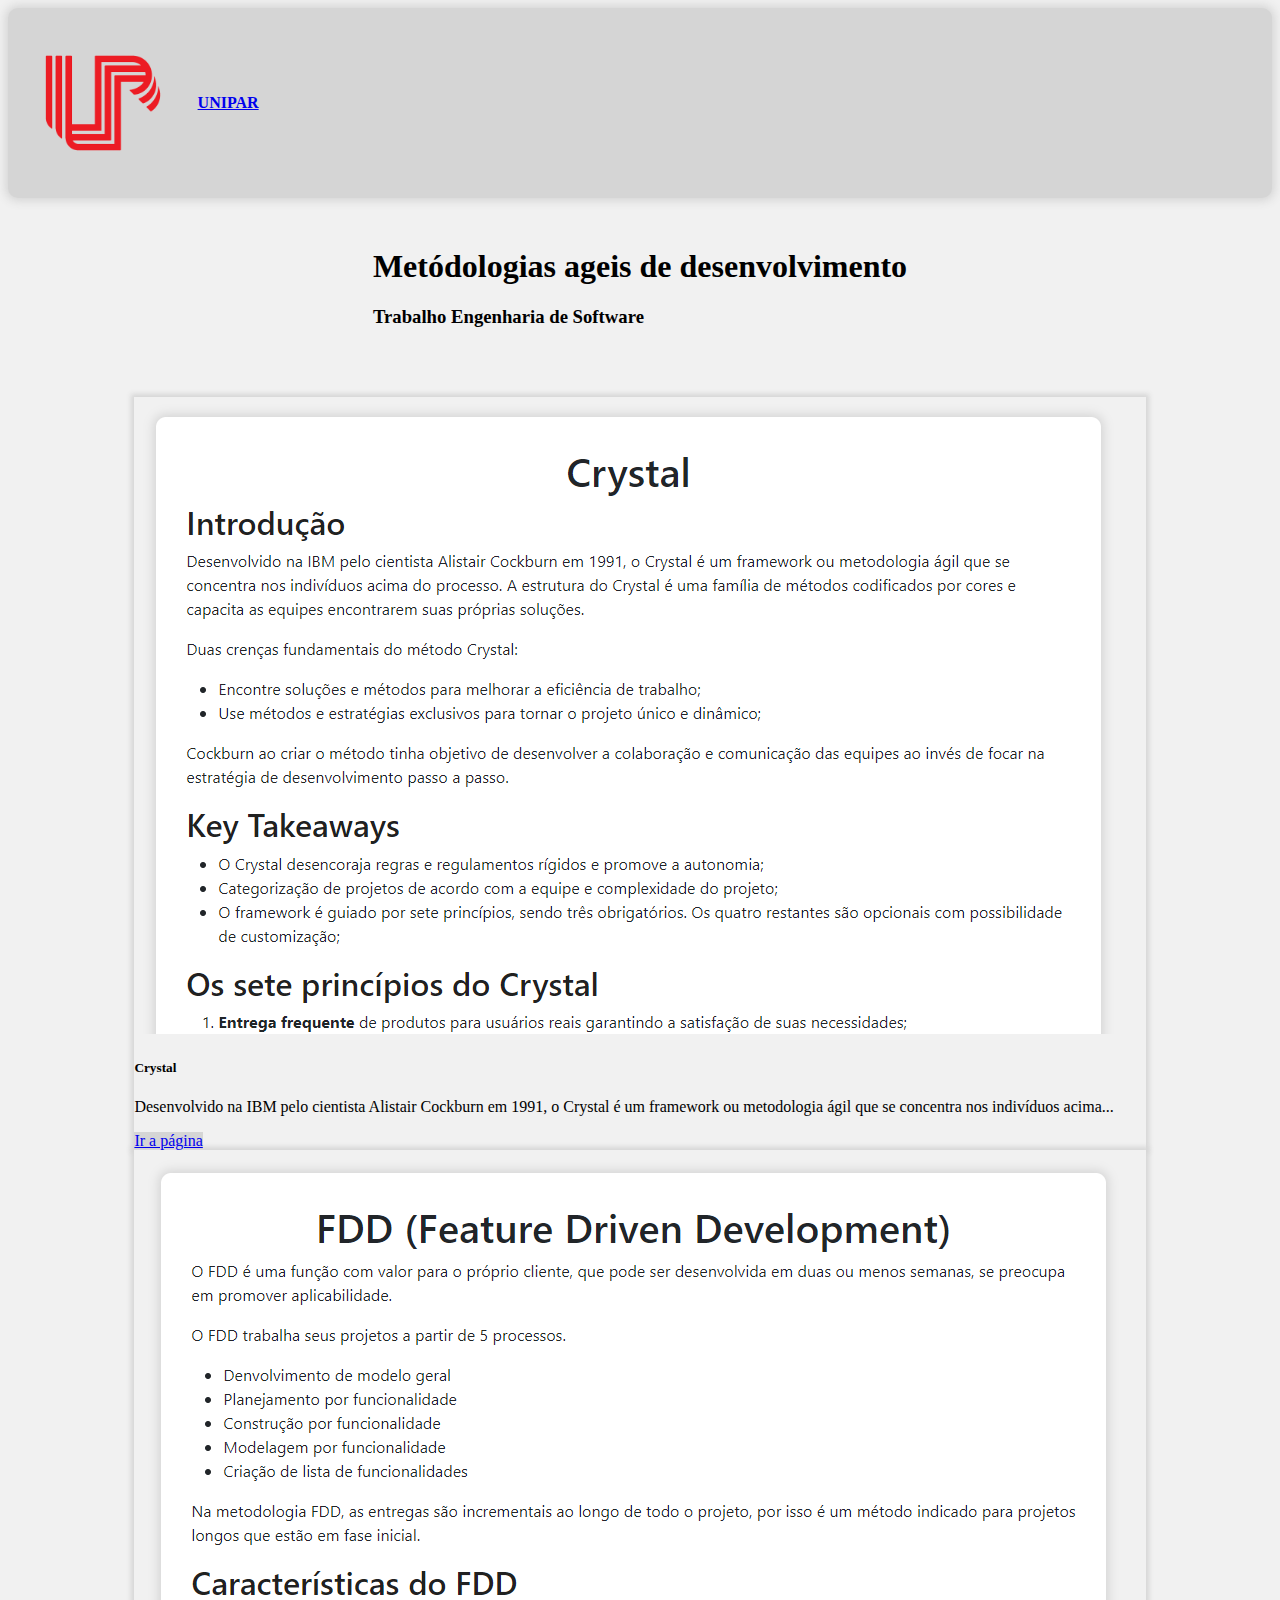
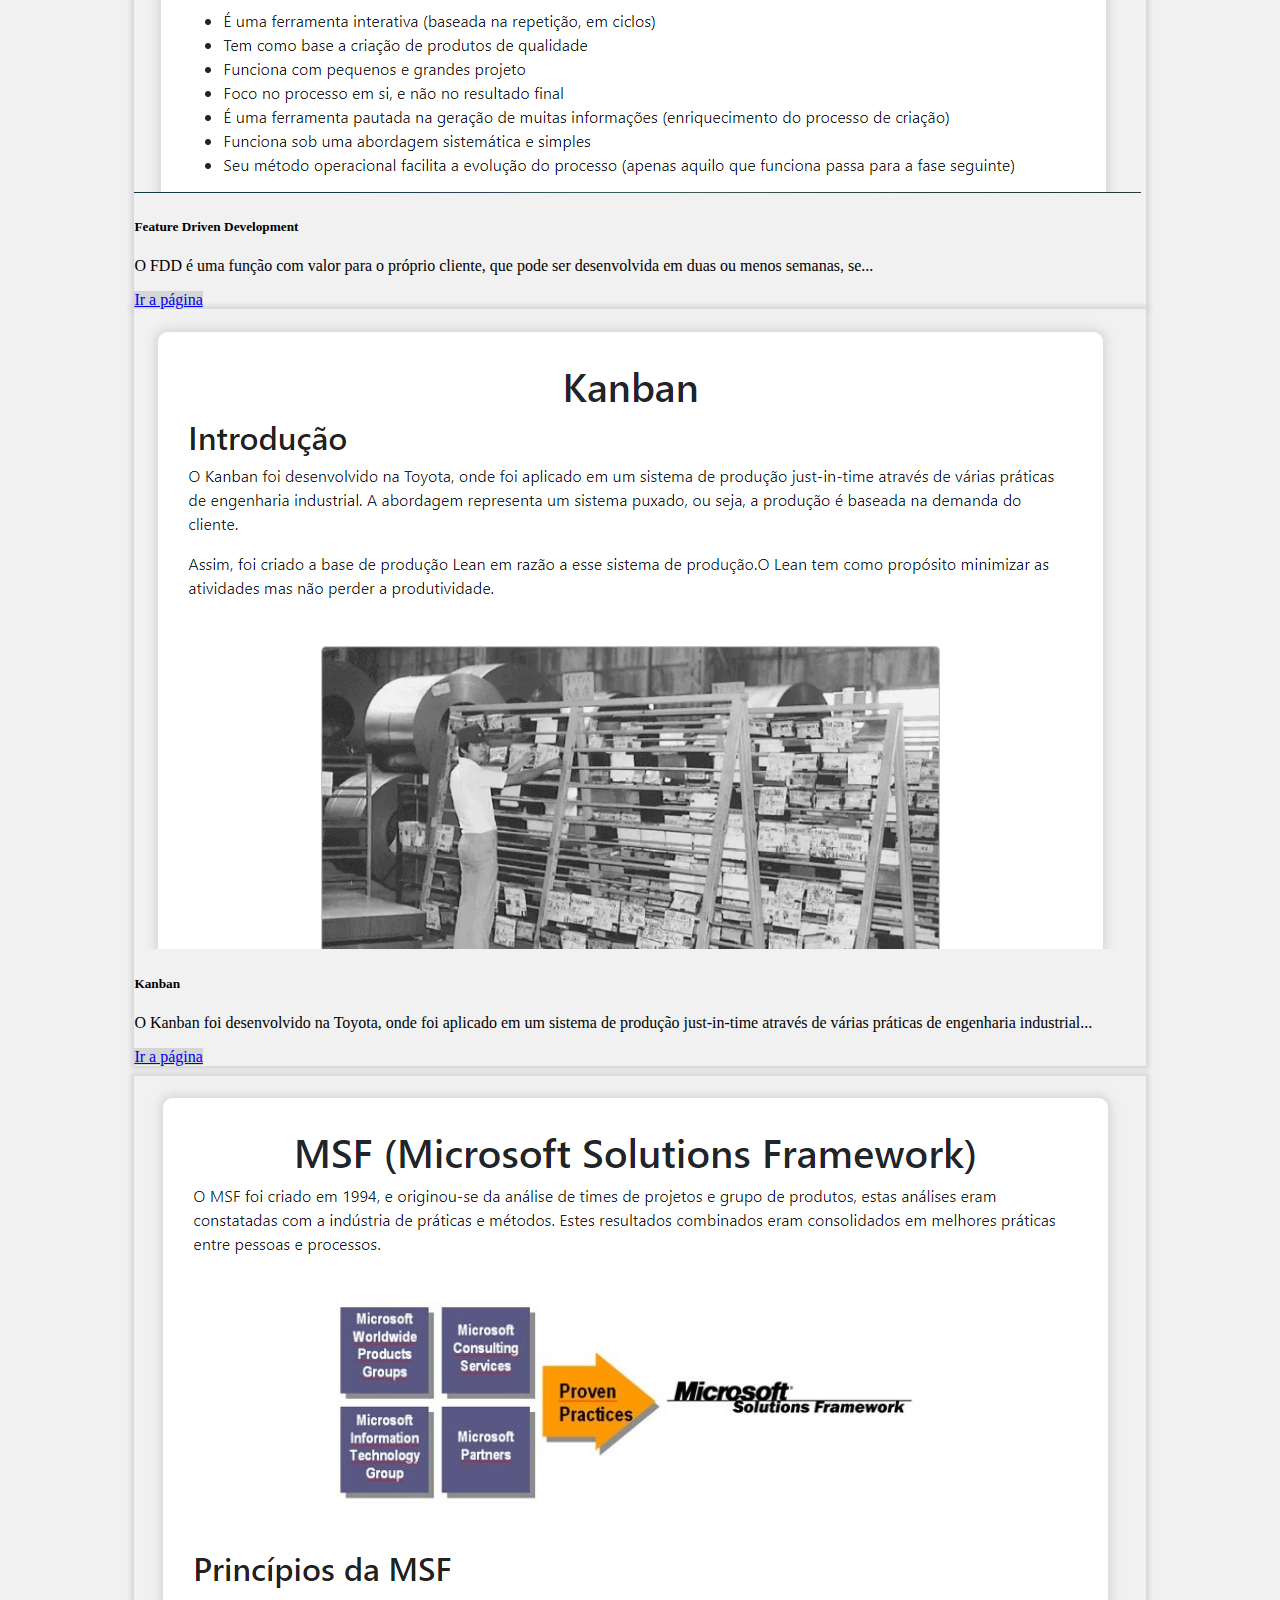
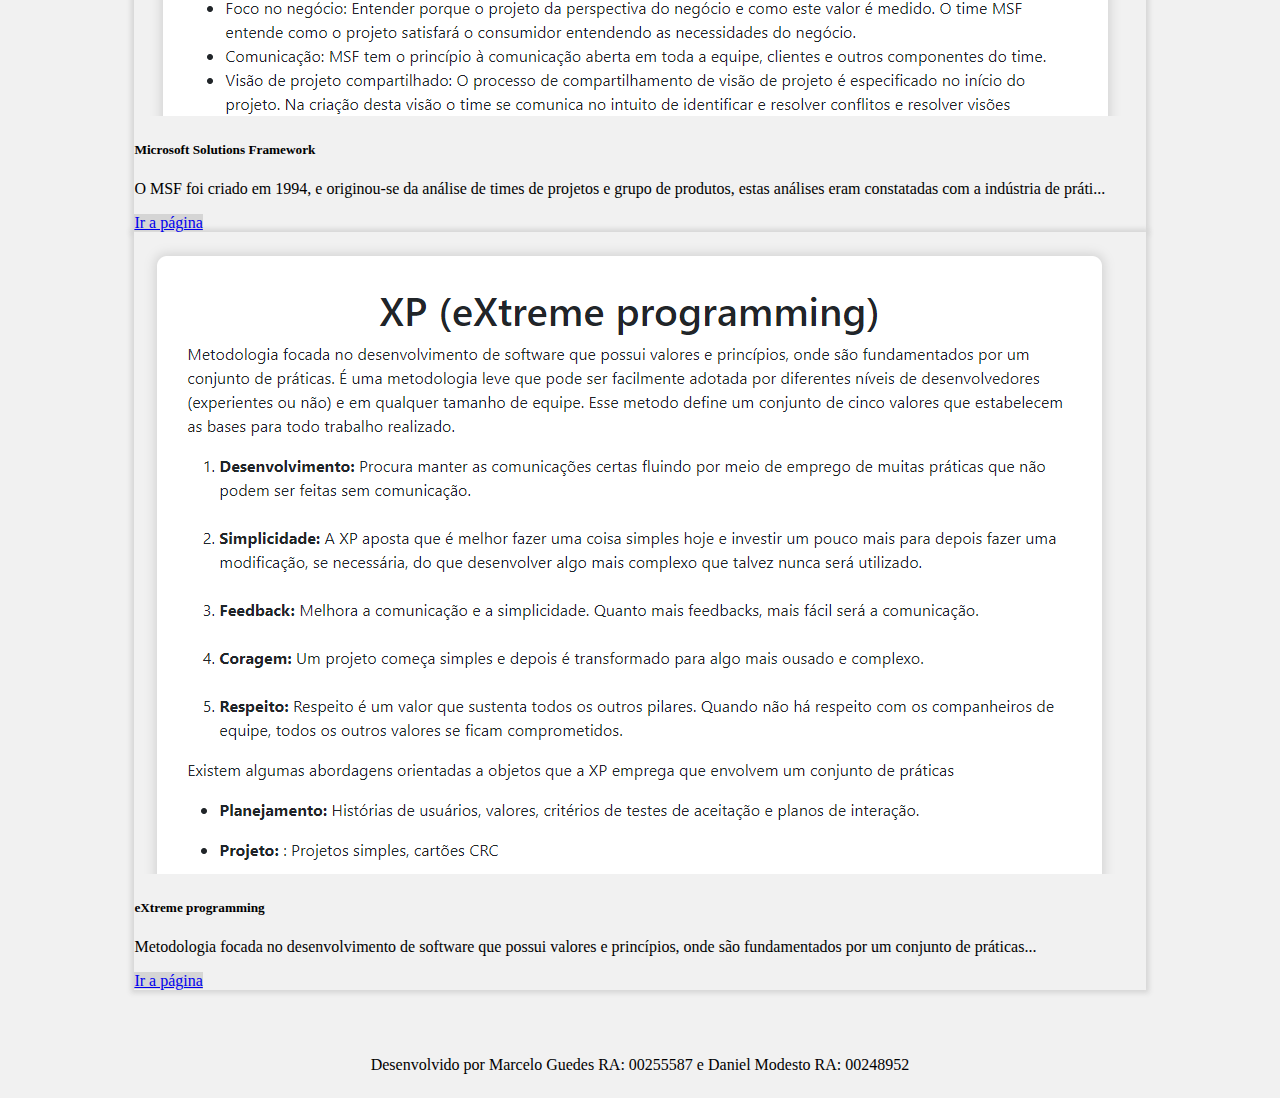
<file: index.html>
<!DOCTYPE html>
<html lang="pt-br">

<head>
    <meta charset="UTF-8">
    <meta name="viewport" content="width=device-width, initial-scale=1.0">
    <title>Métodos ageis de desenvolvimento | Engenharia de Software</title>
    <link href="https://cdn.jsdelivr.net/npm/bootstrap@5.3.2/dist/css/bootstrap.min.css" rel="stylesheet"
        integrity="sha384-T3c6CoIi6uLrA9TneNEoa7RxnatzjcDSCmG1MXxSR1GAsXEV/Dwwykc2MPK8M2HN" crossorigin="anonymous">
    <link href="index.css" type="text/css" rel="stylesheet">

</head>

<body>
    <nav class="navbar nav-fill nav-bar">
        <div class="container-fluid">
            <a class="navbar-brand nav-logo" href="#">
                <img src="images/340495354_608622964192320_4483939943473272672_n-removebg-preview.png" alt="Logo"
                    width="15%" class="d-inline-block align-text-top">
                UNIPAR
            </a>
        </div>
    </nav>


    <main class="main-container">
        <div class="">
            <h1>Metódologias ageis de desenvolvimento</h1>
            <h3 class="text-center ">Trabalho Engenharia de Software</h3>
        </div>
        
        <div class="cards-container">
            <div class="row row-cols-3 row-cols-md-3 g-4">
                <div class="col">
                    <div class="card h-100 text-center">
                        <img src="images/crystal.png" class="card-img-top" alt="...">
                        <div class="card-body"> 
                            <h5 class="card-title">Crystal</h5>
                            <p class="card-text">
                                Desenvolvido na IBM pelo cientista Alistair Cockburn em 1991, o Crystal é um framework ou metodologia ágil que se concentra nos indivíduos acima...
                            </p>
                            <a href="Crystal/crystal.html" class="btn w-75" target="_blank">Ir a página</a>
                        </div>
                    </div>
                </div>
    
                <div class="col">
                    <div class="card h-100 text-center">
                        <img src="images/fdd.png" class="card-img-top" alt="...">
                        <div class="card-body"> 
                            <h5 class="card-title">Feature Driven Development</h5>
                            <p class="card-text">
                                O FDD é uma função com valor para o próprio cliente, que pode ser desenvolvida em duas ou menos semanas, se...
                            </p>
                            <a href="FDD/fdd.html" class="btn w-75" target="_blank">Ir a página</a>
                        </div>
                    </div>
                </div>
    
                <div class="col">
                    <div class="card h-100 text-center">
                        <img src="images/kanban.png" class="card-img-top" alt="...">
                        <div class="card-body"> 
                            <h5 class="card-title">Kanban</h5>
                            <p class="card-text">
                                O Kanban foi desenvolvido na Toyota, onde foi aplicado em um sistema de produção just-in-time através de várias práticas de engenharia industrial...
                            </p>
                            <a href="Kanban/kanban.html" class="btn w-75" target="_blank">Ir a página</a>
                        </div>
                    </div>
                </div>
            </div>

            <div class="row row-cols-2 row-cols-md-3 g-4">
                <div class="col">
                    <div class="card h-100 text-center">
                        <img src="images/msf.png" class="card-img-top" alt="...">
                        <div class="card-body"> 
                            <h5 class="card-title">Microsoft Solutions Framework</h5>
                            <p class="card-text">
                                O MSF foi criado em 1994, e originou-se da análise de times de projetos e grupo de produtos, estas análises eram constatadas com a indústria de práti...
                            </p>
                            <a href="MSF/msf.html" class="btn w-75" target="_blank">Ir a página</a>
                        </div>
                    </div>
                </div>
    
                <div class="col">
                    <div class="card h-100 text-center">
                        <img src="images/xp.png" class="card-img-top" alt="...">
                        <div class="card-body"> 
                            <h5 class="card-title">eXtreme programming</h5>
                            <p class="card-text">
                                Metodologia focada no desenvolvimento de software que possui valores e princípios, onde são fundamentados por um conjunto de práticas...
                            </p>
                            <a href="XP/xp.html" class="btn w-75" target="_blank">Ir a página</a>
                        </div>
                    </div>
                </div>
            </div>
        </div>

        <footer>
            <p class="text-secondary">Desenvolvido por Marcelo Guedes RA: 00255587 e Daniel Modesto RA: 00248952</p>
        </footer> 
    </main>






    <!-- <h1 class="Navbar" align="center">
        Trabalho - Engenharia de Software<br><br>
        Integrantes: Daniel Modesto (00248952) / Marcelo Guedes (00255587)<hr> 
       </h1> 

       <h1>XP (eXtreme Progamming)<br></h1>
       <a class="link" href="XP/xp.html">Saiba mais</a><hr>

       <h1>FDD (Feature Driven Development)</h1>
       <a class="link" href="FDD/fdd.html">Saiba mais</a><hr>

       <h1>Kanban</h1>
       <a class="link" href="Kanban/kanban.html">Saiba mais</a> -->



    <script src="https://cdn.jsdelivr.net/npm/bootstrap@5.3.2/dist/js/bootstrap.bundle.min.js"
        integrity="sha384-C6RzsynM9kWDrMNeT87bh95OGNyZPhcTNXj1NW7RuBCsyN/o0jlpcV8Qyq46cDfL"
        crossorigin="anonymous"></script>

</body>

</html>
</file>
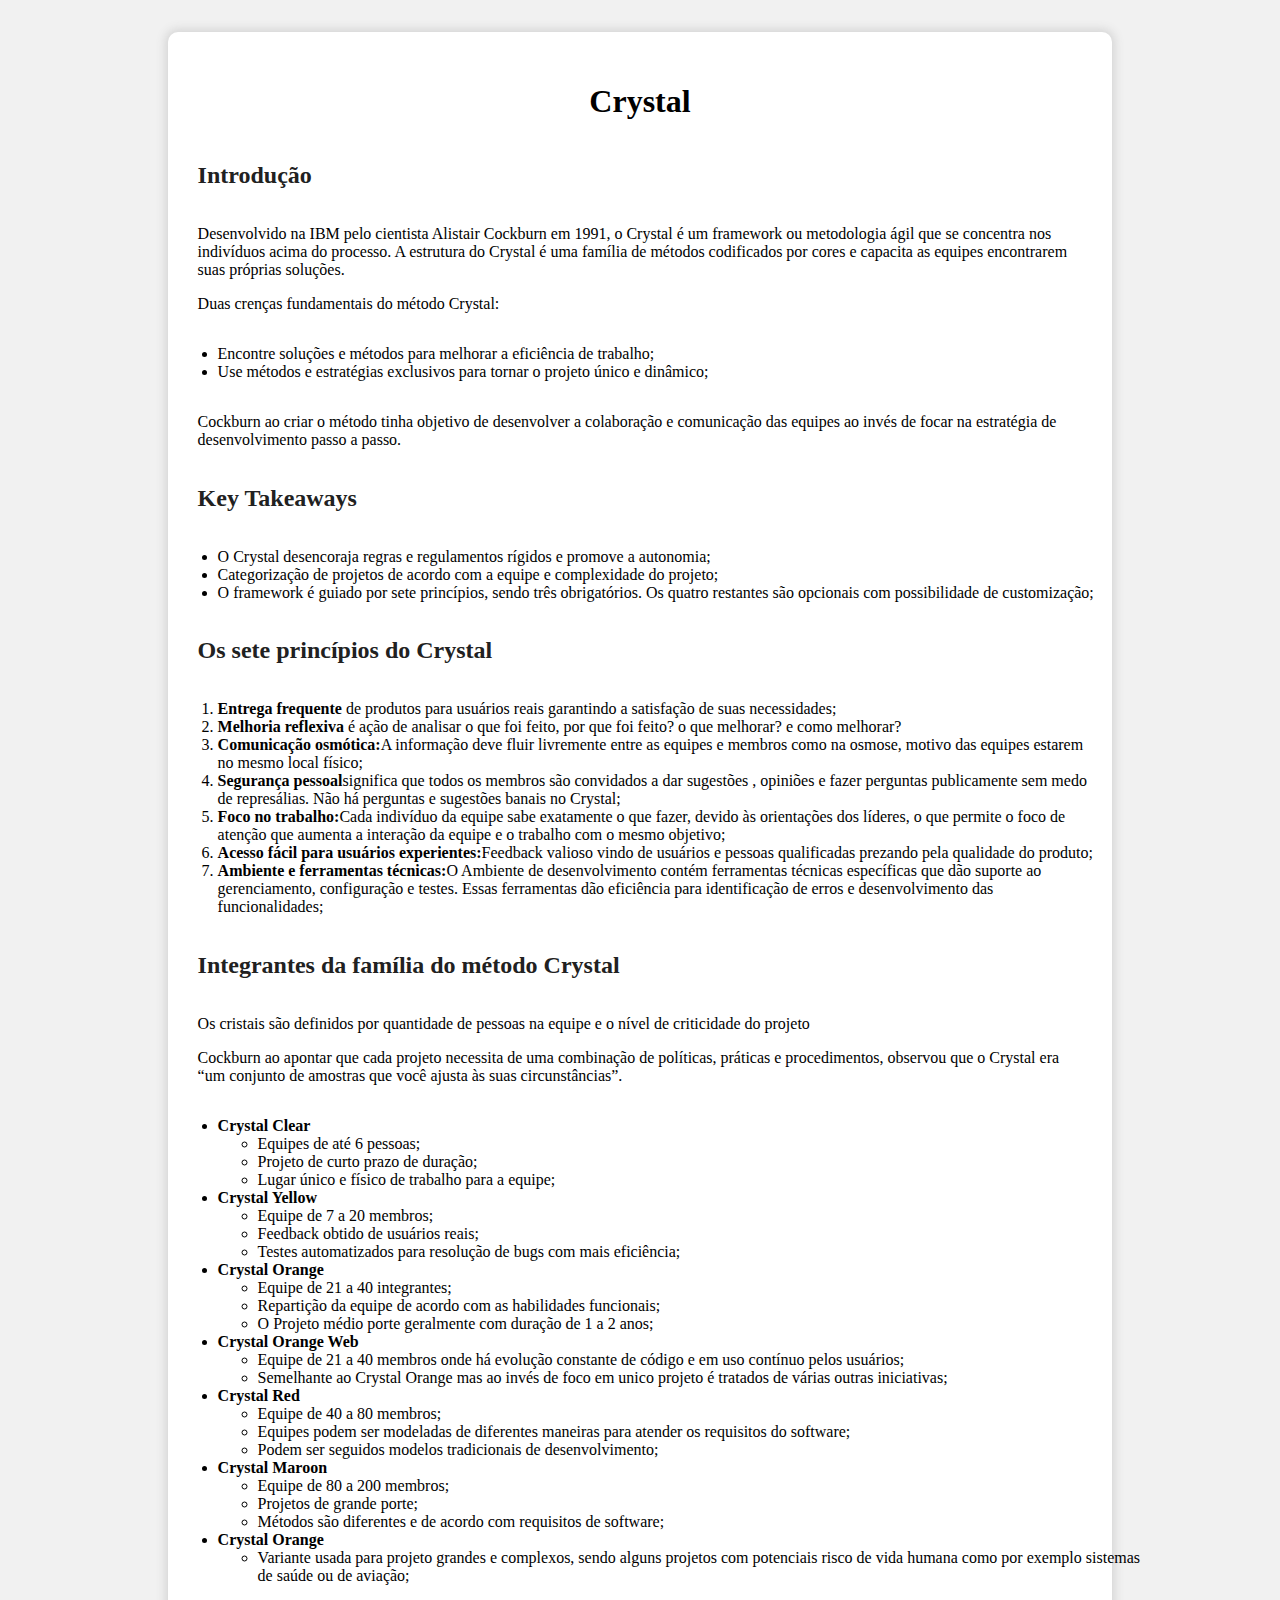
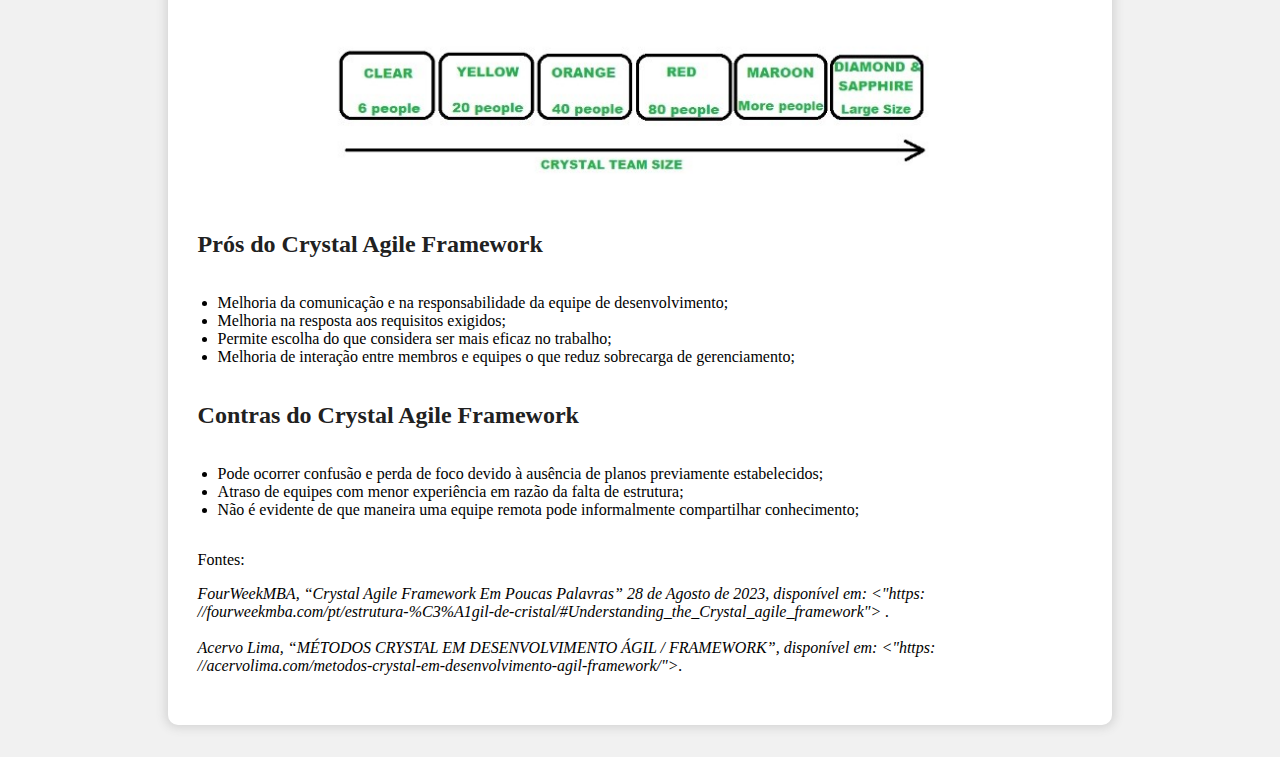
<file: Crystal/crystal.html>
<!DOCTYPE html>
<html lang="en">

<head>
    <meta charset="UTF-8">
    <meta name="viewport" content="width=device-width, initial-scale=1.0">
    <title>Document</title>
    <link href="https://cdn.jsdelivr.net/npm/bootstrap@5.3.2/dist/css/bootstrap.min.css" rel="stylesheet"
    integrity="sha384-T3c6CoIi6uLrA9TneNEoa7RxnatzjcDSCmG1MXxSR1GAsXEV/Dwwykc2MPK8M2HN" crossorigin="anonymous">
    <link rel="stylesheet" href="../pages-style.css">
</head>

<body>
    <main class="main-container">
        <div class="text-container">

            <h1>Crystal</h1>
            <h2 class="text-subtitle">Introdução</h2>
            <div class="p-container">

                <p>Desenvolvido na IBM pelo cientista Alistair Cockburn em 1991, o Crystal é um framework ou metodologia
                    ágil que se concentra nos indivíduos acima do processo. A estrutura do Crystal é uma família de
                    métodos codificados por cores e capacita as equipes encontrarem suas próprias soluções.</p>
                <p>Duas crenças fundamentais do método Crystal:</p>
            </div>
            <ul>
                <li>
                    Encontre soluções e métodos para melhorar a eficiência de trabalho;
                </li>
                <li>
                    Use métodos e estratégias exclusivos para tornar o projeto único e dinâmico;
                </li>
            </ul>
            <div class="p-container">

                <p>Cockburn ao criar o método tinha objetivo de desenvolver a colaboração e comunicação das equipes ao
                    invés de focar na estratégia de desenvolvimento passo a passo.</p>
            </div>

            <h2 class="text-subtitle">Key Takeaways</h2>

            <ul>
                <li>
                    O Crystal desencoraja regras e regulamentos rígidos e promove a autonomia;
                </li>
                <li>
                    Categorização de projetos de acordo com a equipe e complexidade do projeto;
                </li>
                <li>
                    O framework é guiado por sete princípios, sendo três obrigatórios. Os quatro restantes são opcionais
                    com possibilidade de customização;
                </li>
            </ul>

            <h2 class="text-subtitle">Os sete princípios do Crystal</h2>
            <ol>
                <li>
                    <b> Entrega frequente</b> de produtos para usuários reais garantindo a satisfação de suas
                    necessidades;

                </li>
                <li>
                    <b>Melhoria reflexiva</b> é ação de analisar o que foi feito, por que foi feito? o que melhorar? e
                    como melhorar?
                </li>
                <li>
                    <b>Comunicação osmótica:</b>A informação deve fluir livremente entre as equipes e membros como na
                    osmose, motivo das equipes estarem no mesmo local físico;

                </li>
                <li>
                    <b>Segurança pessoal</b>significa que todos os membros são convidados a dar sugestões , opiniões e
                    fazer perguntas publicamente sem medo de represálias. Não há perguntas e sugestões banais no
                    Crystal;
                </li>
                <li>
                    <b>Foco no trabalho:</b>Cada indivíduo da equipe sabe exatamente o que fazer, devido às orientações
                    dos líderes, o que permite o foco de atenção que aumenta a interação da equipe e o trabalho com o
                    mesmo objetivo;
                </li>
                <li>
                    <b>Acesso fácil para usuários experientes:</b>Feedback valioso vindo de usuários e pessoas
                    qualificadas prezando pela qualidade do produto;

                </li>
                <li>
                    <b>Ambiente e ferramentas técnicas:</b>O Ambiente de desenvolvimento contém ferramentas técnicas
                    específicas que dão suporte ao gerenciamento, configuração e testes. Essas ferramentas dão
                    eficiência para identificação de erros e desenvolvimento das funcionalidades;
                </li>

            </ol>

            <h2 class="text-subtitle">Integrantes da família do método Crystal</h2>

            <div class="p-container">
                <p>Os cristais são definidos por quantidade de pessoas na equipe e o nível de criticidade do projeto</p>
                <p>Cockburn ao apontar que cada projeto necessita de uma combinação de políticas, práticas e
                    procedimentos, observou que o Crystal era “um conjunto de amostras que você ajusta às suas
                    circunstâncias”.</p>
            </div>

            <ul>
                <li>
                    <b>Crystal Clear</b>
                    <ul>
                        <li>Equipes de até 6 pessoas;</li>
                        <li>Projeto de curto prazo de duração;</li>
                        <li>Lugar único e físico de trabalho para a equipe;
                        </li>
                    </ul>
                </li>
                <li>
                    <b>Crystal Yellow</b>
                    <ul>
                        <li>Equipe de 7 a 20 membros;</li>
                        <li>Feedback obtido de usuários reais;</li>
                        <li>Testes automatizados para resolução de bugs com mais eficiência;
                        </li>
                    </ul>
                </li>
                <li>
                    <b>Crystal Orange</b>
                    <ul>
                        <li>Equipe de 21 a 40 integrantes;</li>
                        <li>Repartição da equipe de acordo com as habilidades funcionais;</li>
                        <li>O Projeto médio porte geralmente com duração de 1 a 2 anos;
                        </li>
                    </ul>
                </li>
                <li>
                    <b>Crystal Orange Web</b>
                    <ul>
                        <li>Equipe de 21 a 40 membros onde há evolução constante de código e em uso contínuo pelos
                            usuários;
                        </li>
                        <li>Semelhante ao Crystal Orange mas ao invés de foco em unico projeto é tratados de várias
                            outras iniciativas;</li>
                    </ul>
                </li>
                <li>
                    <b>Crystal Red</b>
                    <ul>
                        <li>Equipe de 40 a 80 membros;</li>
                        <li>Equipes podem ser modeladas de diferentes maneiras para atender os requisitos do software;
                        </li>
                        <li>Podem ser seguidos modelos tradicionais de desenvolvimento;
                        </li>
                    </ul>
                </li>
                <li>
                    <b>Crystal Maroon</b>
                    <ul>
                        <li>Equipe de 80 a 200 membros;</li>
                        <li>Projetos de grande porte;</li>
                        <li>Métodos são diferentes e de acordo com requisitos de software;

                        </li>
                    </ul>
                </li>
                <li>
                    <b>Crystal Orange</b>
                    <ul>
                        <li>Variante usada para projeto grandes e complexos, sendo alguns projetos com potenciais risco
                            de vida humana como por exemplo sistemas de saúde ou de aviação;</li>
                </li>
            </ul>

            </ul>
            <img src="Crystal.jpg" class="img-fluid">

            <h2 class="text-subtitle">Prós do Crystal Agile Framework</h2>
            <ul>
                <li>
                    Melhoria da comunicação e na responsabilidade da equipe de desenvolvimento;
                </li>
                <li>
                    Melhoria na resposta aos requisitos exigidos;
                </li>
                <li>
                    Permite escolha do que considera ser mais eficaz no trabalho;

                </li>
                <li>
                    Melhoria de interação entre membros e equipes o que reduz sobrecarga de gerenciamento;
                </li>
            </ul>

            <h2 class="text-subtitle">Contras do Crystal Agile Framework</h2>

            <ul>
                <li>
                    Pode ocorrer confusão e perda de foco devido à ausência de planos previamente estabelecidos;
                </li>
                <li>
                    Atraso de equipes com menor experiência em razão da falta de estrutura;
                </li>
                <li>
                    Não é evidente de que maneira uma equipe remota pode informalmente compartilhar conhecimento;
                </li>
            </ul>
            <div class="p-container">
                <p>Fontes:</p>

                <cite>
                    FourWeekMBA, “Crystal Agile Framework Em Poucas Palavras” 28 de Agosto de 2023, disponível em:
                    <"https:
                        //fourweekmba.com/pt/estrutura-%C3%A1gil-de-cristal/#Understanding_the_Crystal_agile_framework">
                        .
                </cite>
                <br>
                <br>
                <cite>
                    Acervo Lima, “MÉTODOS CRYSTAL EM DESENVOLVIMENTO ÁGIL / FRAMEWORK”, disponível em: <"https:
                        //acervolima.com/metodos-crystal-em-desenvolvimento-agil-framework/">.
                </cite>
            </div>
        </div>
    </main>




    <script src="https://cdn.jsdelivr.net/npm/bootstrap@5.3.2/dist/js/bootstrap.bundle.min.js"
        integrity="sha384-C6RzsynM9kWDrMNeT87bh95OGNyZPhcTNXj1NW7RuBCsyN/o0jlpcV8Qyq46cDfL"
        crossorigin="anonymous"></script>

</body>

</html>
</file>
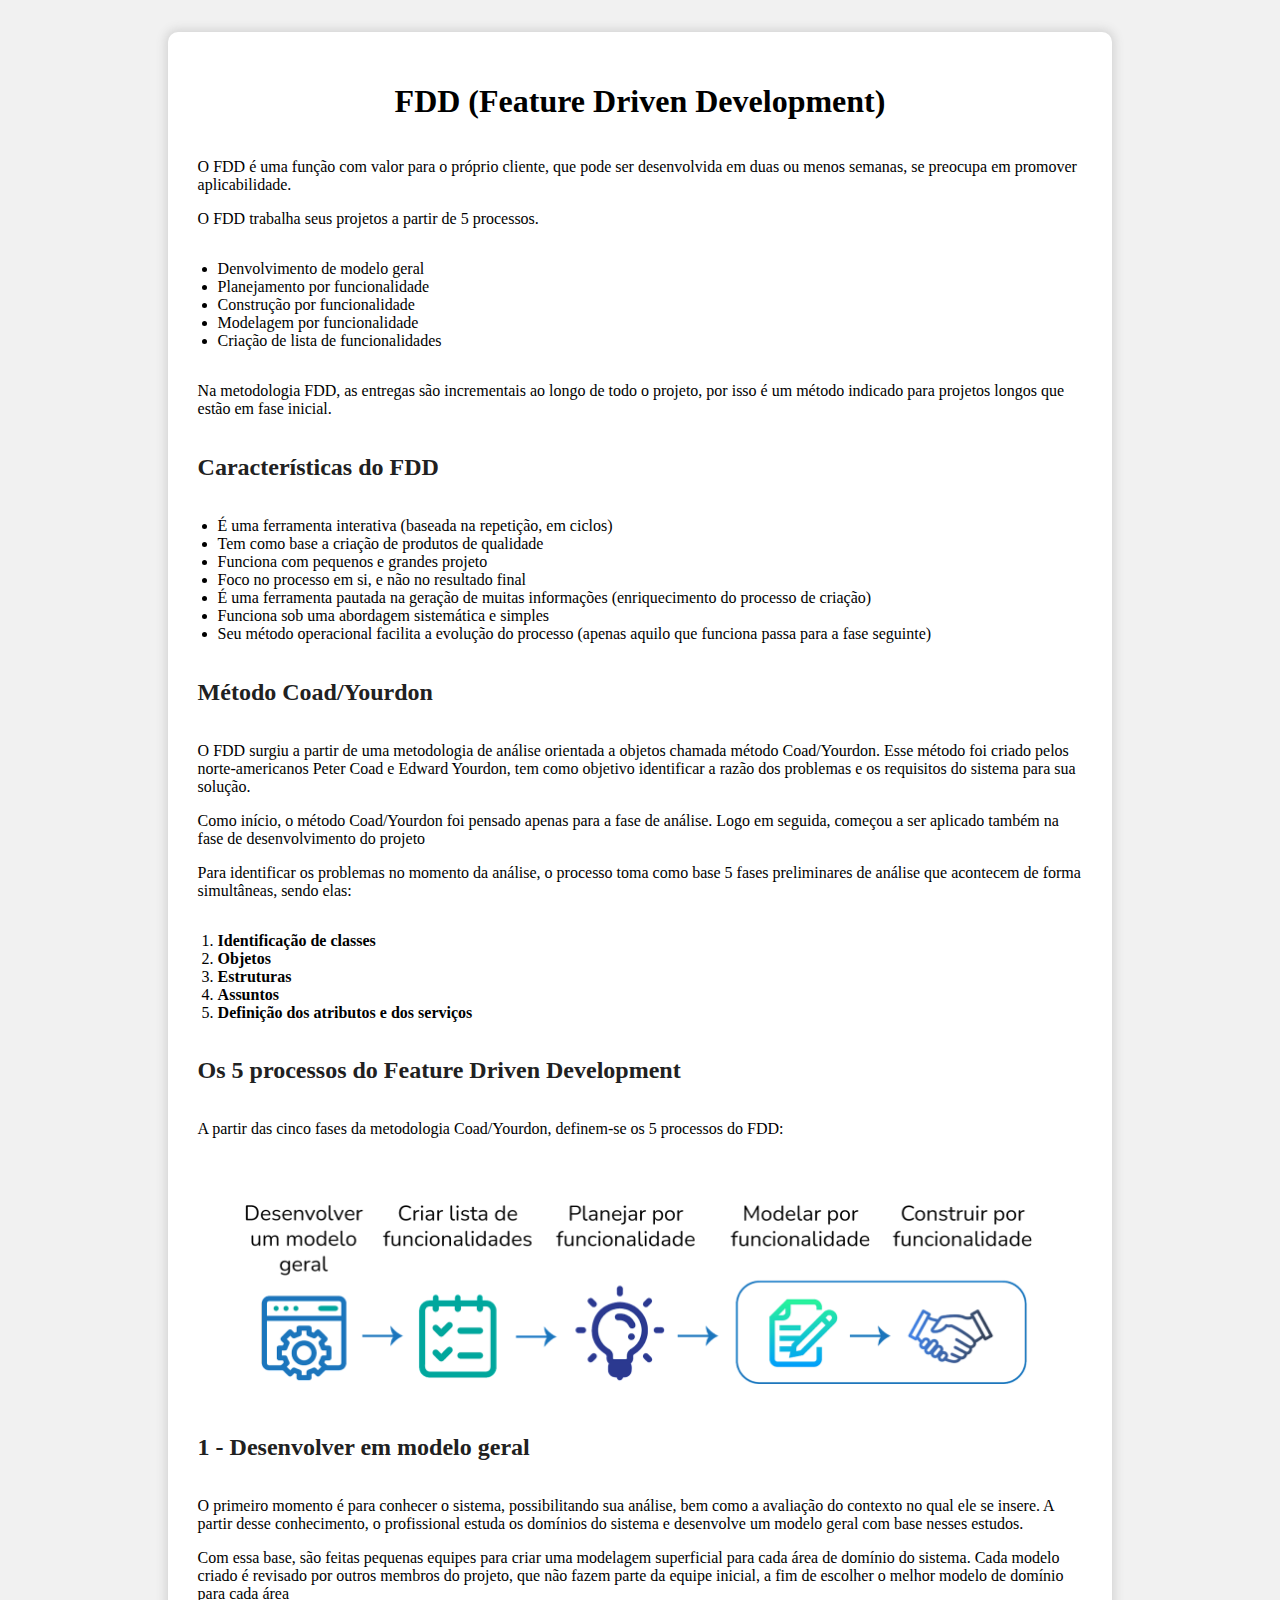
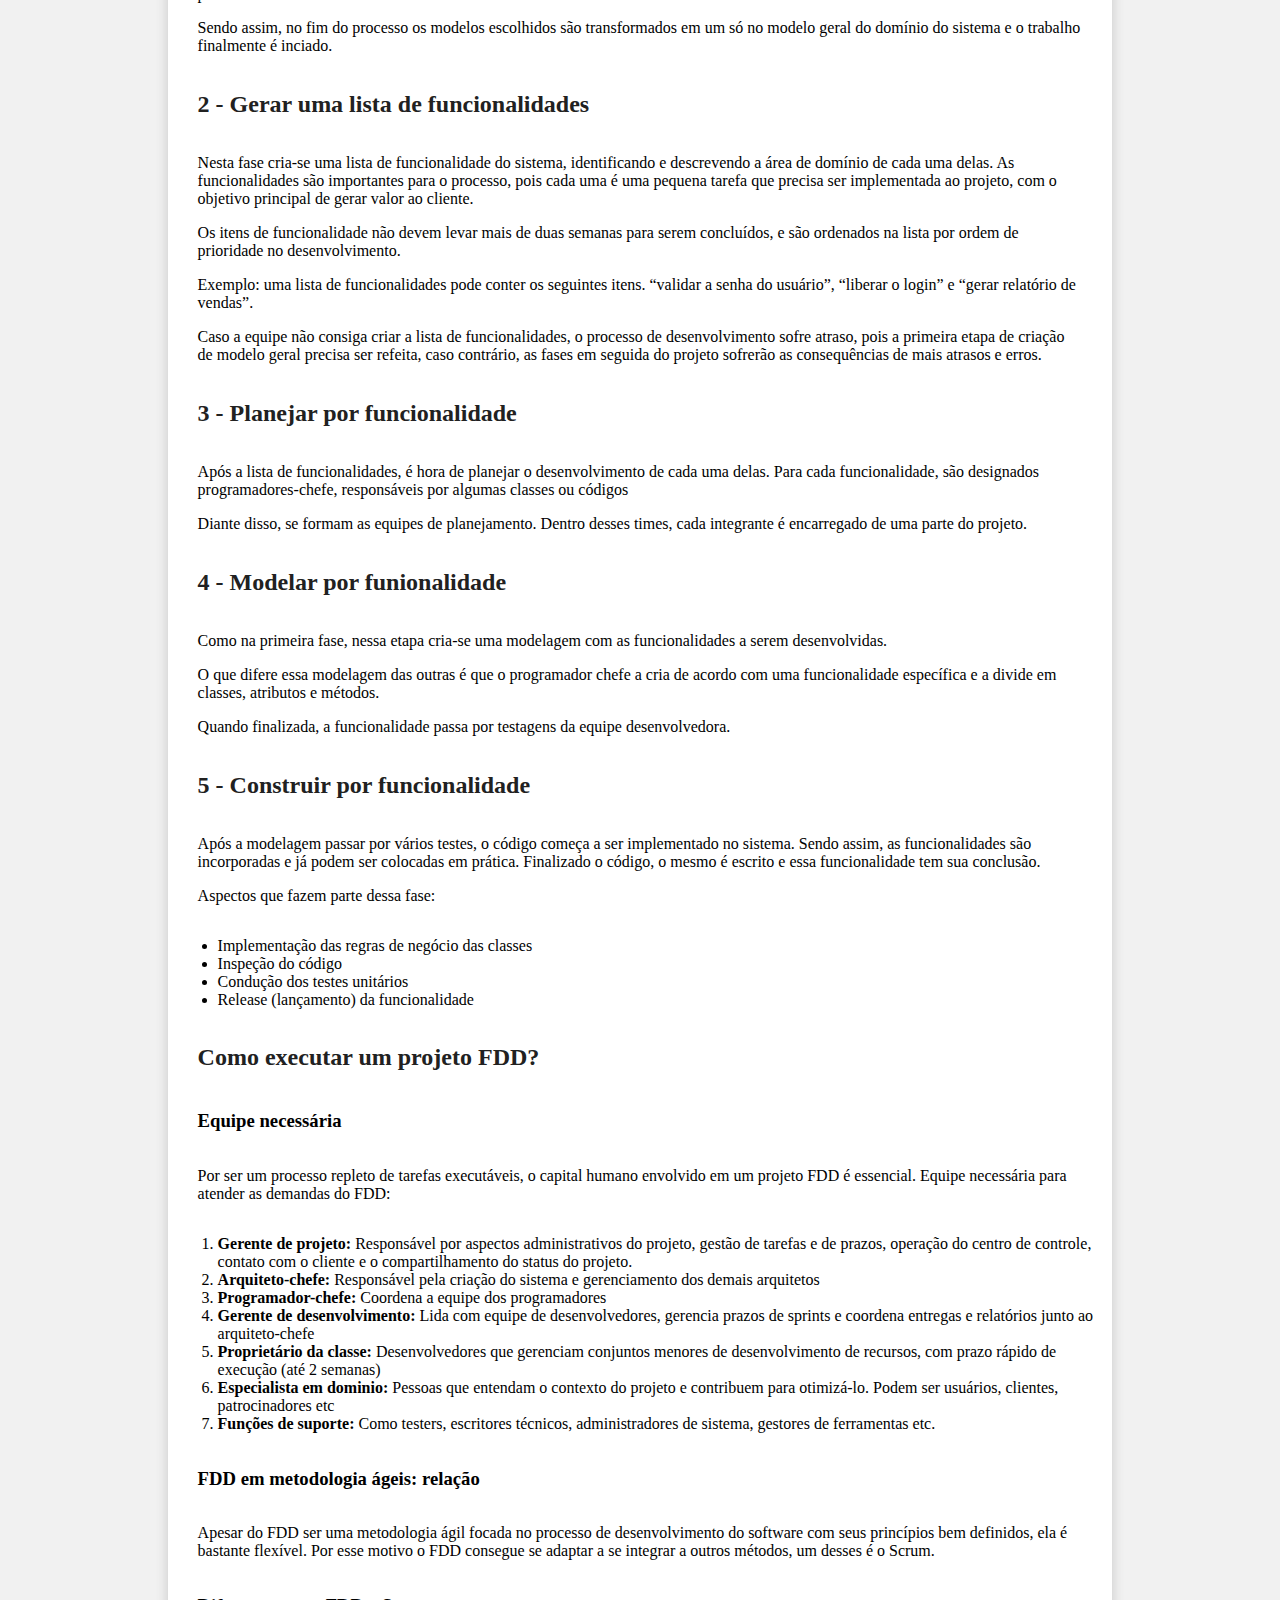
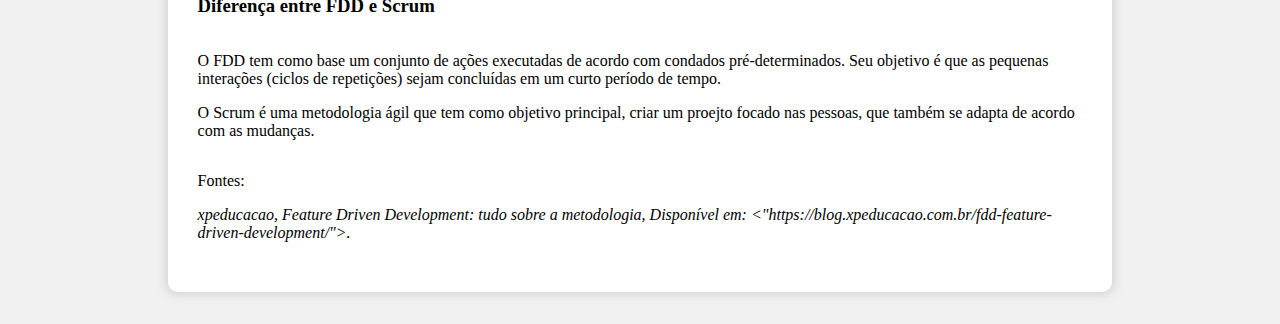
<file: FDD/fdd.html>
<!DOCTYPE html>
<html lang="en">

<head>
    <meta charset="UTF-8">
    <meta name="viewport" content="width=device-width, initial-scale=1.0">
    <title>FDD</title>
    <link href="https://cdn.jsdelivr.net/npm/bootstrap@5.3.2/dist/css/bootstrap.min.css" rel="stylesheet"
        integrity="sha384-T3c6CoIi6uLrA9TneNEoa7RxnatzjcDSCmG1MXxSR1GAsXEV/Dwwykc2MPK8M2HN" crossorigin="anonymous">
    <link rel="stylesheet" href="../pages-style.css">
</head>

<body>
    <main class="main-container">
        <div class="text-container">

            <h1>FDD (Feature Driven Development)</h1>
            <div class="p-container">

                <p> O FDD é uma função com valor para o próprio cliente, que pode ser desenvolvida em duas ou menos semanas, se
                    preocupa em promover aplicabilidade.</p>
                <p>O FDD trabalha seus projetos a partir de 5 processos.</p>
            </div>
    
            <ul>
                <li>
                    Denvolvimento de modelo geral
                </li>
                <li>
                    Planejamento por funcionalidade
                </li>
                <li>
                    Construção por funcionalidade
                </li>
                <li>
                    Modelagem por funcionalidade
                </li>
                <li>
                    Criação de lista de funcionalidades
                </li>
            </ul>
            <div class="p-container">
                <p>Na metodologia FDD, as entregas são incrementais ao longo de todo o projeto, por isso é um método
                    indicado para projetos longos que estão em fase inicial.
                </p>
            </div>
            <h2 class="text-subtitle">Características do FDD</h2>
    
            <ul>
                <li>
                    É uma ferramenta interativa (baseada na repetição, em ciclos)
                </li>
                <li>
                    Tem como base a criação de produtos de qualidade
                </li>
                <li>
                    Funciona com pequenos e grandes projeto
                </li>
                <li>
                    Foco no processo em si, e não no resultado final
                </li>
                <li>
                    É uma ferramenta pautada na geração de muitas informações (enriquecimento do processo de criação)
                </li>
                <li>
                    Funciona sob uma abordagem sistemática e simples
                </li>
                <li>
                    Seu método operacional facilita a evolução do processo (apenas aquilo que funciona passa para a fase
                    seguinte)
                </li>
            </ul>
    
            <h2 class="text-subtitle">Método Coad/Yourdon</h2>
            <div class="p-container">
                <p> O FDD surgiu a partir de uma metodologia de análise orientada a objetos chamada método Coad/Yourdon.
                    Esse método foi criado pelos norte-americanos Peter Coad e Edward Yourdon, tem como objetivo identificar
                    a razão dos problemas e os requisitos do sistema para sua solução.</p>
                <p>Como início, o método Coad/Yourdon foi pensado apenas para a fase de análise. Logo em seguida, começou a
                    ser aplicado também na fase de desenvolvimento do projeto</p>
                <p> Para identificar os problemas no momento da análise, o processo toma como base 5 fases preliminares de
                    análise que acontecem de forma simultâneas, sendo elas:</p>
            </div>
            <ol>
                <li>
                    <b>Identificação de classes</b>
                </li>
                <li>
                    <b>Objetos</b>
                </li>
                <li>
                    <b> Estruturas</b>
                </li>
                <li>
                    <b>Assuntos</b>
                </li>
                <li>
                    <b>Definição dos atributos e dos serviços</b>
                </li>
            </ol>
    
            <h2 class="text-subtitle">Os 5 processos do Feature Driven Development</h2>
            <div class="p-container">
                <p> A partir das cinco fases da metodologia Coad/Yourdon, definem-se os 5 processos do FDD: </p><br>
                
            </div>
            <img src="fdd.png" class="img-fluid" style="width: 90%;">
            <h2 class="text-subtitle">1 - Desenvolver em modelo geral</h2>
            <div class="p-container">
                <p>O primeiro momento é para conhecer o sistema, possibilitando sua análise, bem como a avaliação do
                    contexto no qual ele se insere. A partir desse conhecimento, o profissional estuda os domínios do
                    sistema e desenvolve um modelo geral com base nesses estudos.</p>
                <p>Com essa base, são feitas pequenas equipes para criar uma modelagem superficial para cada área de domínio
                    do sistema. Cada modelo criado é revisado por outros membros do projeto, que não fazem parte da equipe
                    inicial, a fim de escolher o melhor modelo de domínio para cada área</p>
                <p>Sendo assim, no fim do processo os modelos escolhidos são transformados em um só no modelo geral do
                    domínio do sistema e o trabalho finalmente é inciado.</p>
            </div>
            <h2 class="text-subtitle">2 - Gerar uma lista de funcionalidades</h2>
            <div class="p-container">
                <p>Nesta fase cria-se uma lista de funcionalidade do sistema, identificando e descrevendo a área de domínio
                    de cada uma delas. As funcionalidades são importantes para o processo, pois cada uma é uma pequena
                    tarefa que precisa ser implementada ao projeto, com o objetivo principal de gerar valor ao cliente.</p>
                <p>Os itens de funcionalidade não devem levar mais de duas semanas para serem concluídos, e são ordenados na
                    lista por ordem de prioridade no desenvolvimento.</p>
                <p>Exemplo: uma lista de funcionalidades pode conter os seguintes itens. “validar a senha do usuário”,
                    “liberar o login” e “gerar relatório de vendas”.</p>
                <p>Caso a equipe não consiga criar a lista de funcionalidades, o processo de desenvolvimento sofre atraso,
                    pois a primeira etapa de criação de modelo geral precisa ser refeita, caso contrário, as fases em
                    seguida do projeto sofrerão as consequências de mais atrasos e erros.
                </p>
            </div>
            <h2 class="text-subtitle">3 - Planejar por funcionalidade</h2>
    
            <div class="p-container">
                <p>Após a lista de funcionalidades, é hora de planejar o desenvolvimento de cada uma delas. Para cada
                    funcionalidade, são designados programadores-chefe, responsáveis por algumas classes ou códigos</p>
                <p>Diante disso, se formam as equipes de planejamento. Dentro desses times, cada integrante é encarregado de
                    uma parte do projeto.</p>
            </div>
            <h2 class="text-subtitle">4 - Modelar por funionalidade</h2>
            <div class="p-container">
                <p> Como na primeira fase, nessa etapa cria-se uma modelagem com as funcionalidades a serem desenvolvidas.
                </p>
                <p>O que difere essa modelagem das outras é que o programador chefe a cria de acordo com uma funcionalidade
                    específica e a divide em classes, atributos e métodos.</p>
                <p> Quando finalizada, a funcionalidade passa por testagens da equipe desenvolvedora.</p>
            </div>
            <h2 class="text-subtitle">5 - Construir por funcionalidade</h2>
            <div class="p-container">
                <p>Após a modelagem passar por vários testes, o código começa a ser implementado no sistema. Sendo assim, as
                    funcionalidades são incorporadas e já podem ser colocadas em prática. Finalizado o código, o mesmo é
                    escrito e essa funcionalidade tem sua conclusão.
                </p>
                <p>Aspectos que fazem parte dessa fase:</p>
            </div>
            <ul>
                <li>
                    Implementação das regras de negócio das classes
                </li>
                <li>
                    Inspeção do código
                </li>
                <li>
                    Condução dos testes unitários
                </li>
                <li>
                    Release (lançamento) da funcionalidade
                </li>
            </ul>
    
            <h2 class="text-subtitle">Como executar um projeto FDD?</h2>
            <h3 class="text-subtitle">Equipe necessária</h3>
            <div class="p-container">
                <p> Por ser um processo repleto de tarefas executáveis, o capital humano envolvido em um projeto FDD é
                    essencial. Equipe necessária para atender as demandas do FDD:</p>
            </div>
            <ol>
                <li>
                    <b>Gerente de projeto:</b> Responsável por aspectos administrativos do projeto, gestão de tarefas e de
                    prazos, operação do centro de controle, contato com o cliente e o compartilhamento do status do projeto.
                </li>
                <li>
                    <b>Arquiteto-chefe:</b> Responsável pela criação do sistema e gerenciamento dos demais arquitetos
                </li>
                <li>
                    <b>Programador-chefe:</b> Coordena a equipe dos programadores
                </li>
                <li>
                    <b>Gerente de desenvolvimento:</b> Lida com equipe de desenvolvedores, gerencia prazos de sprints e
                    coordena entregas e relatórios junto ao arquiteto-chefe
                </li>
                <li>
                    <b>Proprietário da classe:</b> Desenvolvedores que gerenciam conjuntos menores de desenvolvimento de
                    recursos, com prazo rápido de execução (até 2 semanas)
                </li>
                <li>
                    <b>Especialista em dominio:</b> Pessoas que entendam o contexto do projeto e contribuem para otimizá-lo.
                    Podem ser usuários, clientes, patrocinadores etc
                </li>
                <li>
                    <b>Funções de suporte:</b> Como testers, escritores técnicos, administradores de sistema, gestores de
                    ferramentas etc.
                </li>
            </ol>
    
            <h3 class="text-subtitle">FDD em metodologia ágeis: relação</h3>
            <div class="p-container">
                <p>Apesar do FDD ser uma metodologia ágil focada no processo de desenvolvimento do software com seus
                    princípios bem definidos, ela é bastante flexível. Por esse motivo o FDD consegue se adaptar a se
                    integrar a outros métodos, um desses é o Scrum.</p>
            </div>
            <h3 class="text-subtitle">Diferença entre FDD e Scrum</h3>
            <div class="p-container">
                <p>O FDD tem como base um conjunto de ações executadas de acordo com condados pré-determinados. Seu objetivo
                    é que as pequenas interações (ciclos de repetições) sejam concluídas em um curto período de tempo.</p>
                <p> O Scrum é uma metodologia ágil que tem como objetivo principal, criar um proejto focado nas pessoas, que
                    também se adapta de acordo com as mudanças.</p>
            </div>
            <div class="p-container">
                <p>Fontes:</p>
                
                <cite>
                    xpeducacao, Feature Driven Development: tudo sobre a metodologia, Disponível em: <"https://blog.xpeducacao.com.br/fdd-feature-driven-development/">.
                </cite>
            </div>
        </div>
    </main>

    <script src="https://cdn.jsdelivr.net/npm/bootstrap@5.3.2/dist/js/bootstrap.bundle.min.js"
        integrity="sha384-C6RzsynM9kWDrMNeT87bh95OGNyZPhcTNXj1NW7RuBCsyN/o0jlpcV8Qyq46cDfL"
        crossorigin="anonymous"></script>
</body>

</html>
</file>
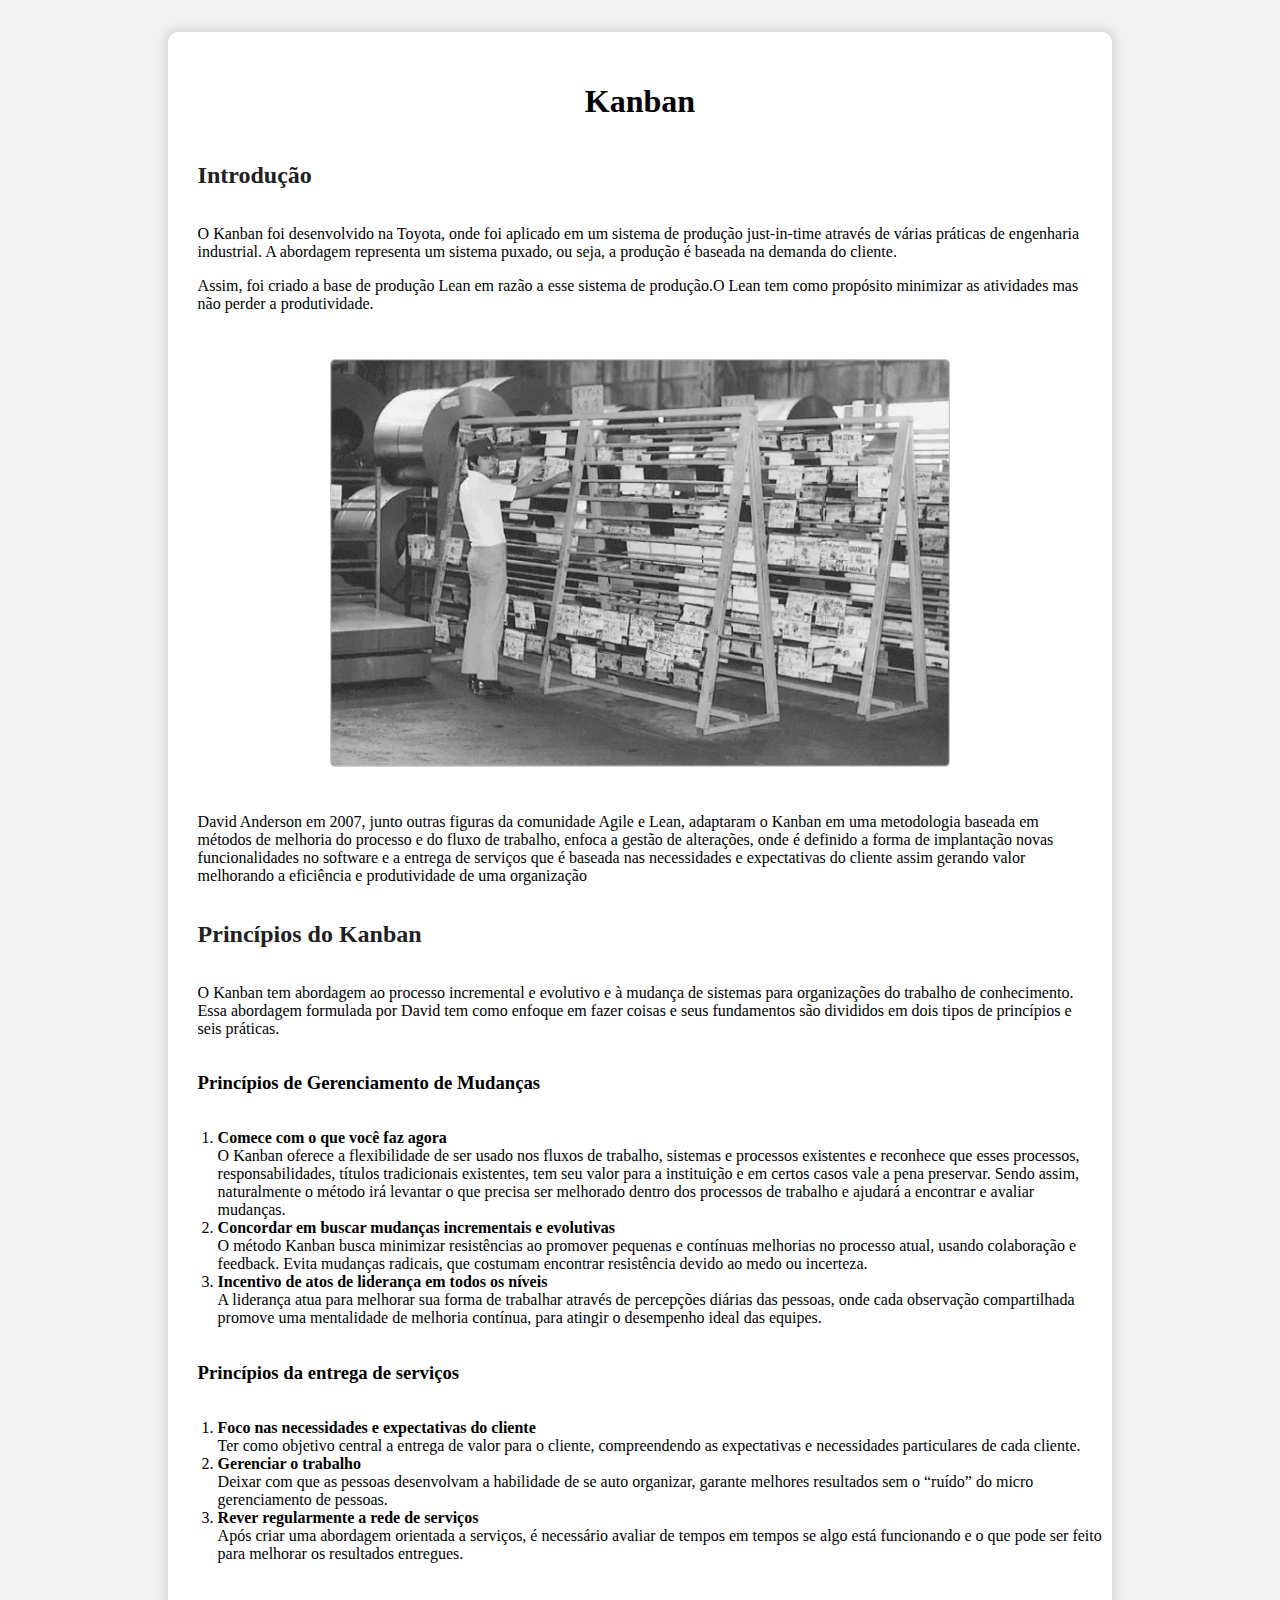
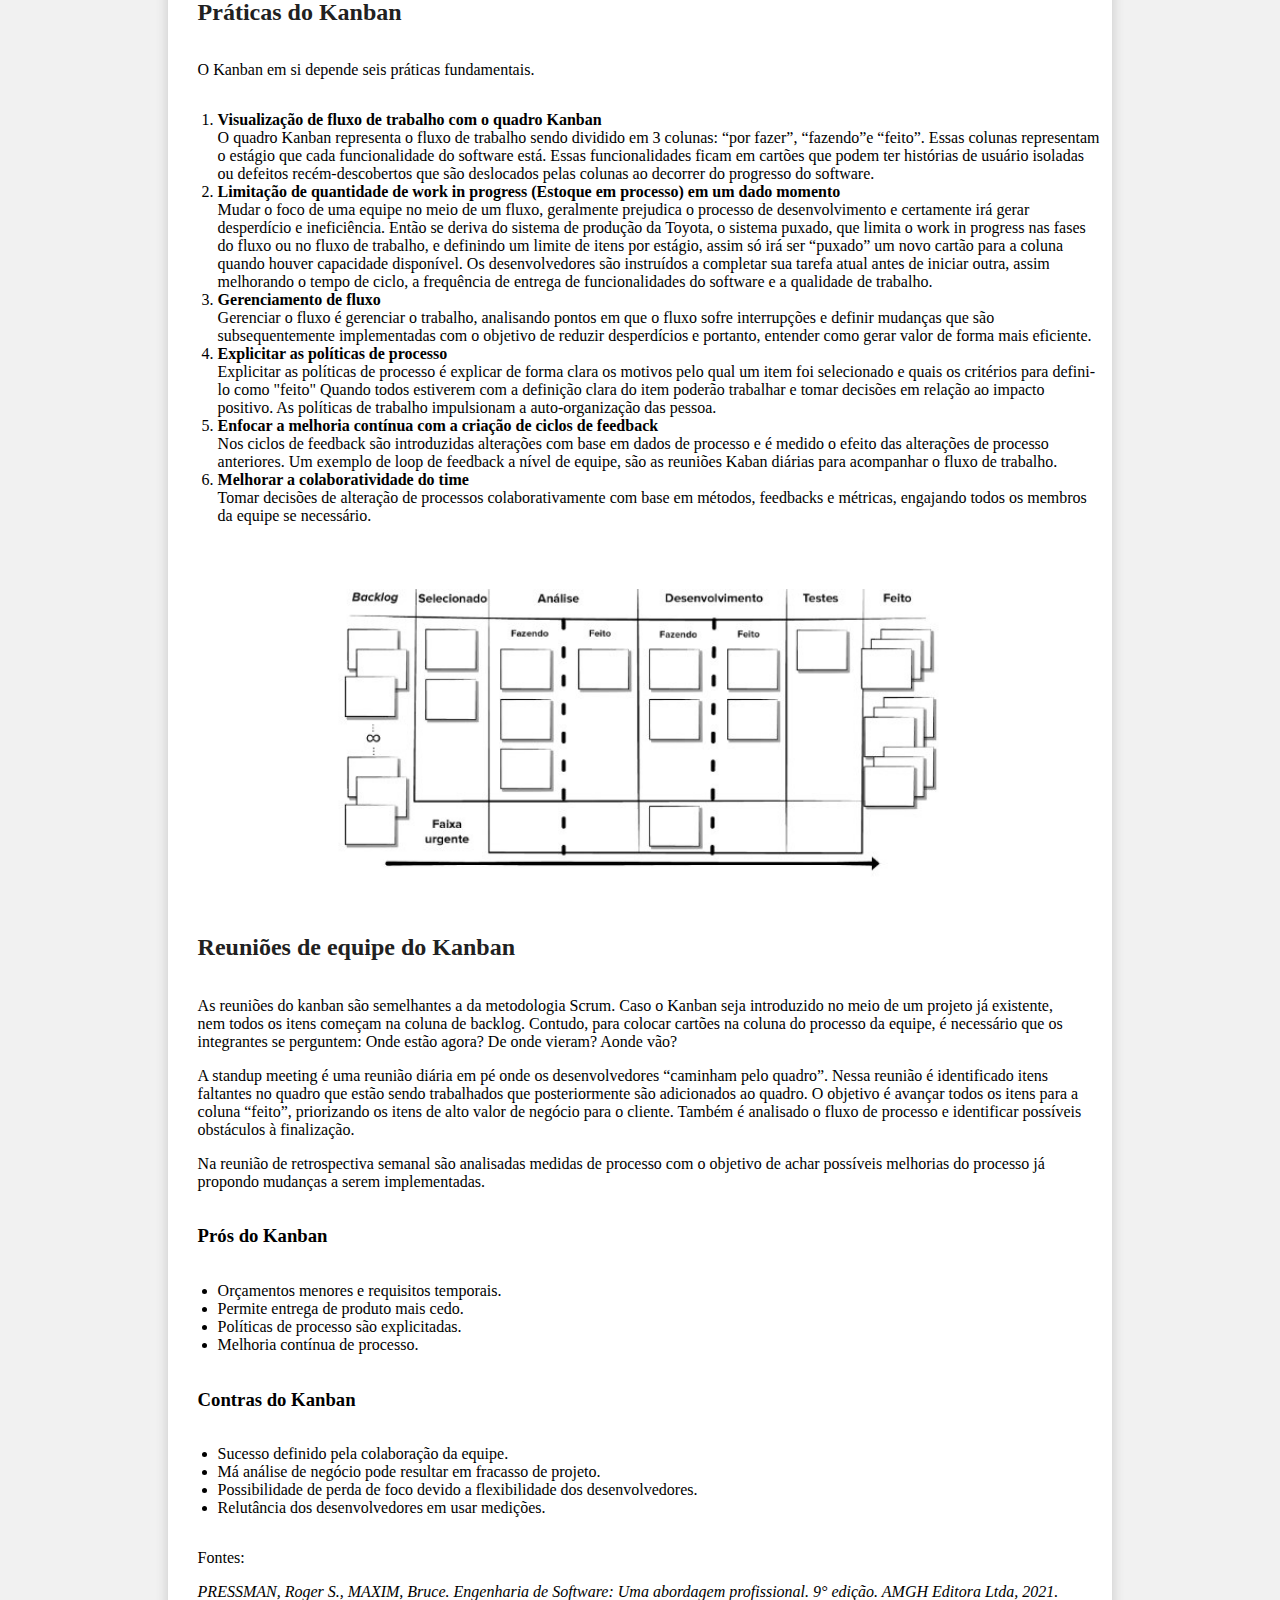
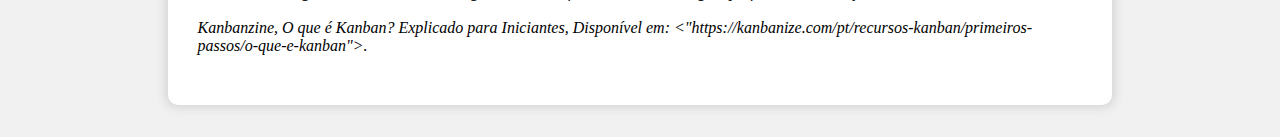
<file: Kanban/kanban.html>
<!DOCTYPE html>
<html lang="pt-br">

<head>
    <meta charset="UTF-8">
    <meta name="viewport" content="width=device-width, initial-scale=1.0">
    <title>Kanban</title>
    <link href="https://cdn.jsdelivr.net/npm/bootstrap@5.3.2/dist/css/bootstrap.min.css" rel="stylesheet"
        integrity="sha384-T3c6CoIi6uLrA9TneNEoa7RxnatzjcDSCmG1MXxSR1GAsXEV/Dwwykc2MPK8M2HN" crossorigin="anonymous">
    <link rel="stylesheet" href="../pages-style.css">
</head>

<body>
    <main class="main-container">
        <div class="text-container">
            <h1>Kanban</h1>
            <h2 class="text-subtitle">Introdução</h2>

            <div class="p-container">
                <p>O Kanban foi desenvolvido na Toyota, onde foi aplicado em um sistema de produção just-in-time através
                    de
                    várias práticas de engenharia industrial. A abordagem representa um sistema puxado, ou seja, a
                    produção
                    é baseada na demanda do cliente.
                </p>
                <p>Assim, foi criado a base de produção Lean em razão a esse sistema de produção.O Lean tem como
                    propósito
                    minimizar as atividades mas não perder a produtividade.</p>
            </div>

            <img src="kanban1.png" class="img-fluid">
            <div class="p-container">
                <p>
                    David Anderson em 2007, junto outras figuras da comunidade Agile e Lean, adaptaram o Kanban em uma
                    metodologia baseada em métodos de melhoria do processo e do fluxo de trabalho, enfoca a gestão de
                    alterações, onde é definido a forma de implantação novas funcionalidades no software e a entrega de
                    serviços
                    que é baseada nas necessidades e expectativas do cliente assim gerando valor melhorando a eficiência
                    e
                    produtividade de uma organização
                </p>
            </div>

            <h2 class="text-subtitle">Princípios do Kanban</h2>
            <div class="p-container">
                <p>O Kanban tem abordagem ao processo incremental e evolutivo e à mudança de sistemas para organizações
                    do
                    trabalho de conhecimento. Essa abordagem formulada por David tem como enfoque em fazer coisas e seus
                    fundamentos são divididos em dois tipos de princípios e seis práticas.</p>
            </div>

            <h3 class="text-subtitle">Princípios de Gerenciamento de Mudanças</h3>

            <ol>
                <li>
                    <b>Comece com o que você faz agora</b><br>O Kanban oferece a flexibilidade de ser usado nos fluxos
                    de
                    trabalho, sistemas e processos existentes e reconhece que esses processos, responsabilidades,
                    títulos
                    tradicionais existentes, tem seu valor para a instituição e em certos casos vale a pena preservar.
                    Sendo
                    assim, naturalmente o método irá levantar o que precisa ser melhorado dentro dos processos de
                    trabalho e
                    ajudará a encontrar e avaliar mudanças.
                </li>
                <li>
                    <b>Concordar em buscar mudanças incrementais e evolutivas</b><br>O método Kanban busca minimizar
                    resistências ao promover pequenas e contínuas melhorias no processo atual, usando colaboração e
                    feedback. Evita mudanças radicais, que costumam encontrar resistência devido ao medo ou incerteza.
                </li>
                <li>
                    <b>Incentivo de atos de liderança em todos os níveis</b><br>A liderança atua para melhorar sua forma
                    de
                    trabalhar através de percepções diárias das pessoas, onde cada observação compartilhada promove uma
                    mentalidade de melhoria contínua, para atingir o desempenho ideal das equipes.
                </li>
            </ol>

            <h3 class="text-subtitle">Princípios da entrega de serviços</h3>

            <ol>
                <li>
                    <b>Foco nas necessidades e expectativas do cliente</b><br>Ter como objetivo central a entrega de
                    valor
                    para o cliente, compreendendo as expectativas e necessidades particulares de cada cliente.
                </li>
                <li>
                    <b>Gerenciar o trabalho</b><br>Deixar com que as pessoas desenvolvam a habilidade de se auto
                    organizar,
                    garante melhores resultados sem o “ruído” do micro gerenciamento de pessoas.
                </li>
                <li>
                    <b>Rever regularmente a rede de serviços</b><br>Após criar uma abordagem orientada a serviços, é
                    necessário avaliar de tempos em tempos se algo está funcionando e o que pode ser feito para melhorar
                    os
                    resultados entregues.
                </li>
            </ol>

            <h2 class="text-subtitle">Práticas do Kanban</h2>
            <div class="p-container">
                <p>O Kanban em si depende seis práticas fundamentais.</p>
            </div>

            <ol>
                <li>
                    <b>Visualização de fluxo de trabalho com o quadro Kanban</b><br>O quadro Kanban representa o fluxo
                    de
                    trabalho sendo dividido em 3 colunas: “por fazer”, “fazendo”e “feito”. Essas colunas representam o
                    estágio que cada funcionalidade do software está.
                    Essas funcionalidades ficam em cartões que podem ter histórias de usuário isoladas ou defeitos
                    recém-descobertos que são deslocados pelas colunas ao decorrer do progresso do software.
                </li>
                <li>
                    <b>Limitação de quantidade de work in progress (Estoque em processo) em um dado momento</b><br>Mudar
                    o
                    foco de uma equipe no meio de um fluxo, geralmente prejudica o processo de desenvolvimento e
                    certamente
                    irá gerar desperdício e ineficiência.
                    Então se deriva do sistema de produção da Toyota, o sistema puxado, que limita o work in progress
                    nas
                    fases do fluxo ou no fluxo de trabalho, e definindo um limite de itens por estágio, assim só irá ser
                    “puxado” um novo cartão para a coluna quando houver capacidade disponível.
                    Os desenvolvedores são instruídos a completar sua tarefa atual antes de iniciar outra, assim
                    melhorando
                    o tempo de ciclo, a frequência de entrega de funcionalidades do software e a qualidade de trabalho.
                </li>
                <li>
                    <b>Gerenciamento de fluxo</b><br>Gerenciar o fluxo é gerenciar o trabalho, analisando pontos em que
                    o
                    fluxo sofre interrupções e definir mudanças que são subsequentemente implementadas com o objetivo de
                    reduzir desperdícios e portanto, entender como gerar valor de forma mais eficiente.
                <li>
                    <b>Explicitar as políticas de processo</b><br>Explicitar as políticas de processo é explicar de
                    forma
                    clara os motivos pelo qual um item foi selecionado e quais os critérios para defini-lo como "feito"
                    Quando todos estiverem com a definição clara do item poderão trabalhar e tomar decisões em relação
                    ao
                    impacto positivo.
                    As políticas de trabalho impulsionam a auto-organização das pessoa.

                </li>
                <li>
                    <b>Enfocar a melhoria contínua com a criação de ciclos de feedback</b><br>Nos ciclos de feedback são
                    introduzidas alterações com base em dados de processo e é medido o efeito das alterações de processo
                    anteriores.
                    Um exemplo de loop de feedback a nível de equipe, são as reuniões Kaban diárias para acompanhar o
                    fluxo
                    de trabalho.

                </li>
                <li>
                    <b>Melhorar a colaboratividade do time</b><br>Tomar decisões de alteração de processos
                    colaborativamente
                    com base em métodos, feedbacks e métricas, engajando todos os membros da equipe se necessário.
                </li>
            </ol>
            <br>
            <img src="Kanban2.jpg" class="img-fluid">

            <h2 class="text-subtitle">Reuniões de equipe do Kanban</h2>
            <div class="p-container">
                <p>As reuniões do kanban são semelhantes a da metodologia Scrum. Caso o Kanban seja introduzido no meio
                    de
                    um
                    projeto já existente, nem todos os itens começam na coluna de backlog. Contudo, para colocar cartões
                    na
                    coluna do processo da equipe, é necessário que os integrantes se perguntem: Onde estão agora? De
                    onde
                    vieram? Aonde vão?</p>
                <p>A standup meeting é uma reunião diária em pé onde os desenvolvedores “caminham pelo quadro”. Nessa
                    reunião é
                    identificado itens faltantes no quadro que estão sendo trabalhados que posteriormente são
                    adicionados ao
                    quadro. O objetivo é avançar todos os itens para a coluna “feito”, priorizando os itens de alto
                    valor de
                    negócio para o cliente. Também é analisado o fluxo de processo e identificar possíveis obstáculos à
                    finalização.</p>
                <p>Na reunião de retrospectiva semanal são analisadas medidas de processo com o objetivo de achar
                    possíveis
                    melhorias do processo já propondo mudanças a serem implementadas.</p>
            </div>

            <h3 class="text-subtitle">Prós do Kanban</h3>

            <ul>
                <li>
                    Orçamentos menores e requisitos temporais.
                </li>
                <li>
                    Permite entrega de produto mais cedo.
                </li>
                <li>
                    Políticas de processo são explicitadas.
                </li>
                <li>
                    Melhoria contínua de processo.
                </li>
            </ul>

            <h3 class="text-subtitle">Contras do Kanban</h3>

            <ul>
                <li>
                    Sucesso definido pela colaboração da equipe.
                </li>
                <li>
                    Má análise de negócio pode resultar em fracasso de projeto.
                </li>
                <li>
                    Possibilidade de perda de foco devido a flexibilidade dos desenvolvedores.
                </li>
                <li>
                    Relutância dos desenvolvedores em usar medições.
                </li>
            </ul>
            <div class="p-container">
                <p>Fontes:</p>
                
                <cite>
                    PRESSMAN, Roger S., MAXIM, Bruce. Engenharia de Software: Uma abordagem profissional. 9° edição. AMGH
                    Editora Ltda, 2021.
                </cite>
                <br>
                <br>
                <cite>
                    Kanbanzine, O que é Kanban? Explicado para Iniciantes, Disponível em: <"https://kanbanize.com/pt/recursos-kanban/primeiros-passos/o-que-e-kanban">.
                </cite>
            </div>
        </div>

        
    </main>




    <script src="https://cdn.jsdelivr.net/npm/bootstrap@5.3.2/dist/js/bootstrap.bundle.min.js"
        integrity="sha384-C6RzsynM9kWDrMNeT87bh95OGNyZPhcTNXj1NW7RuBCsyN/o0jlpcV8Qyq46cDfL"
        crossorigin="anonymous"></script>
</body>

</html>
</file>
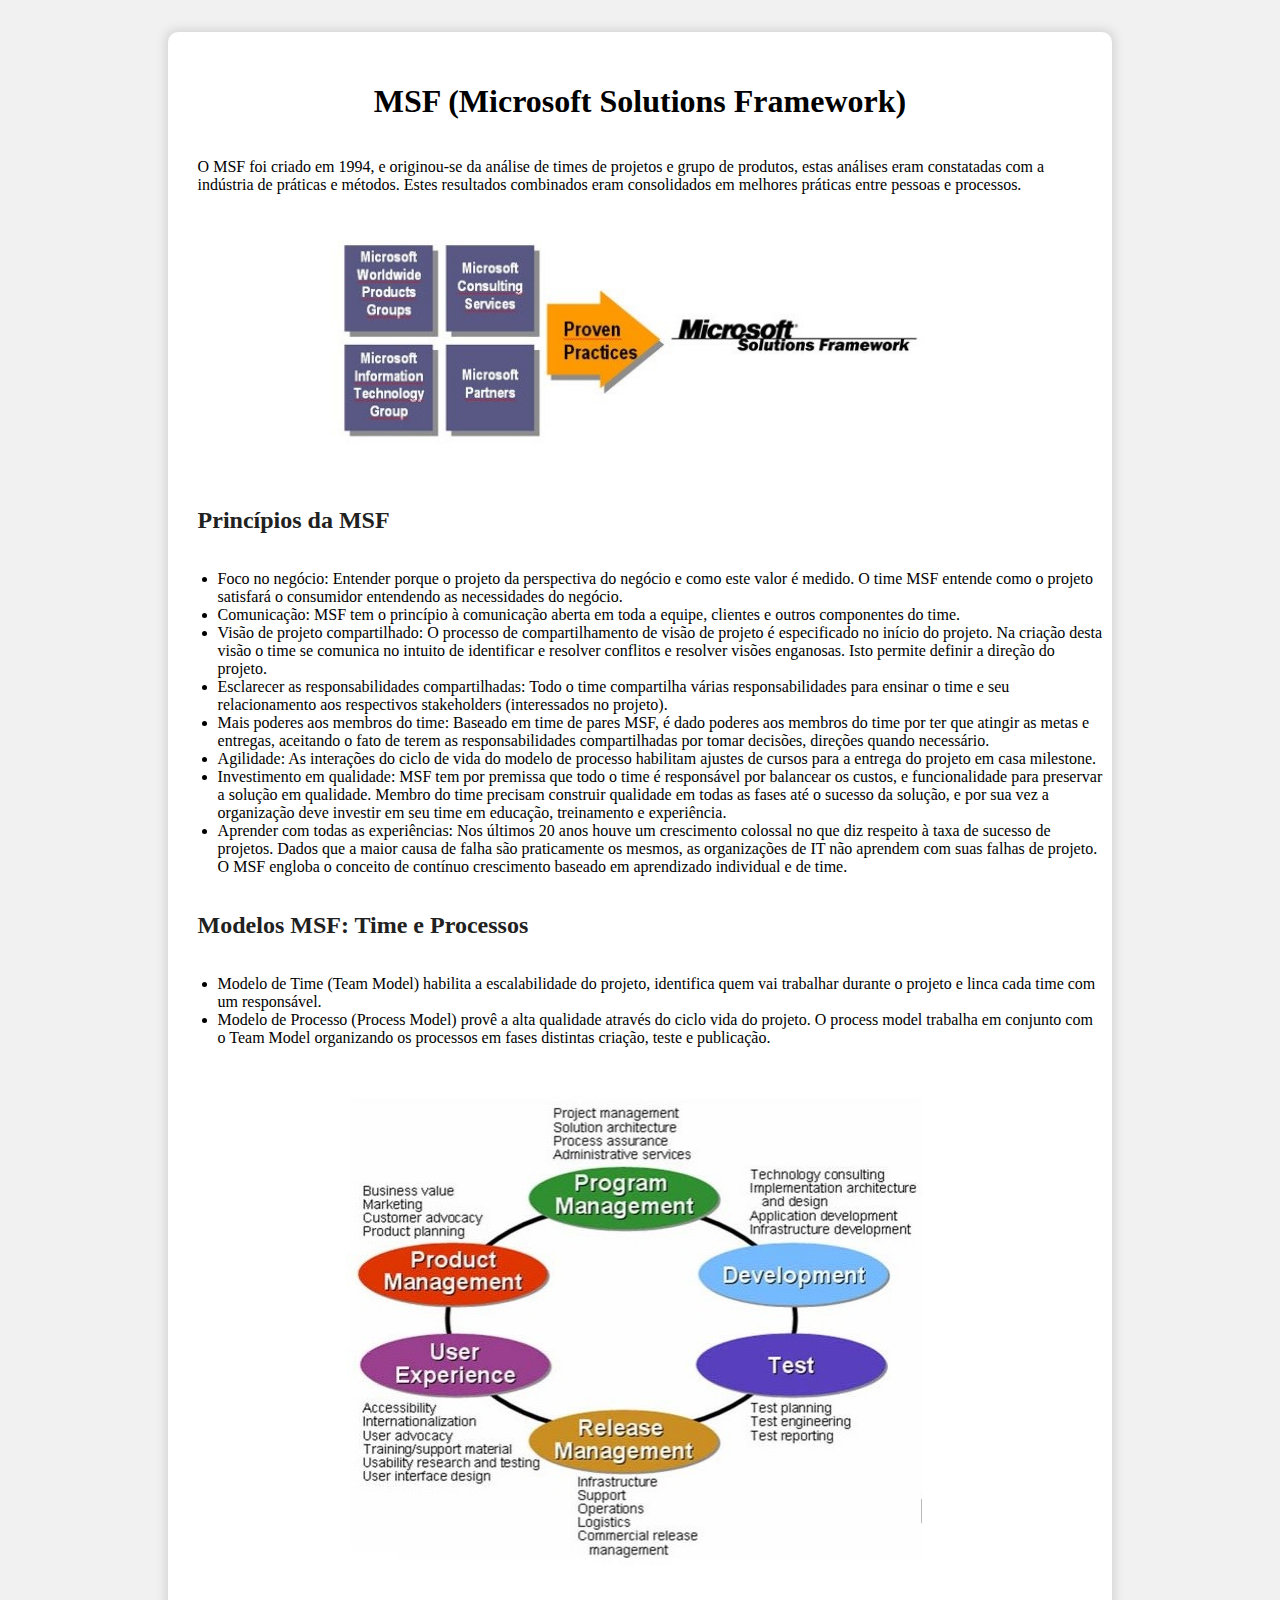
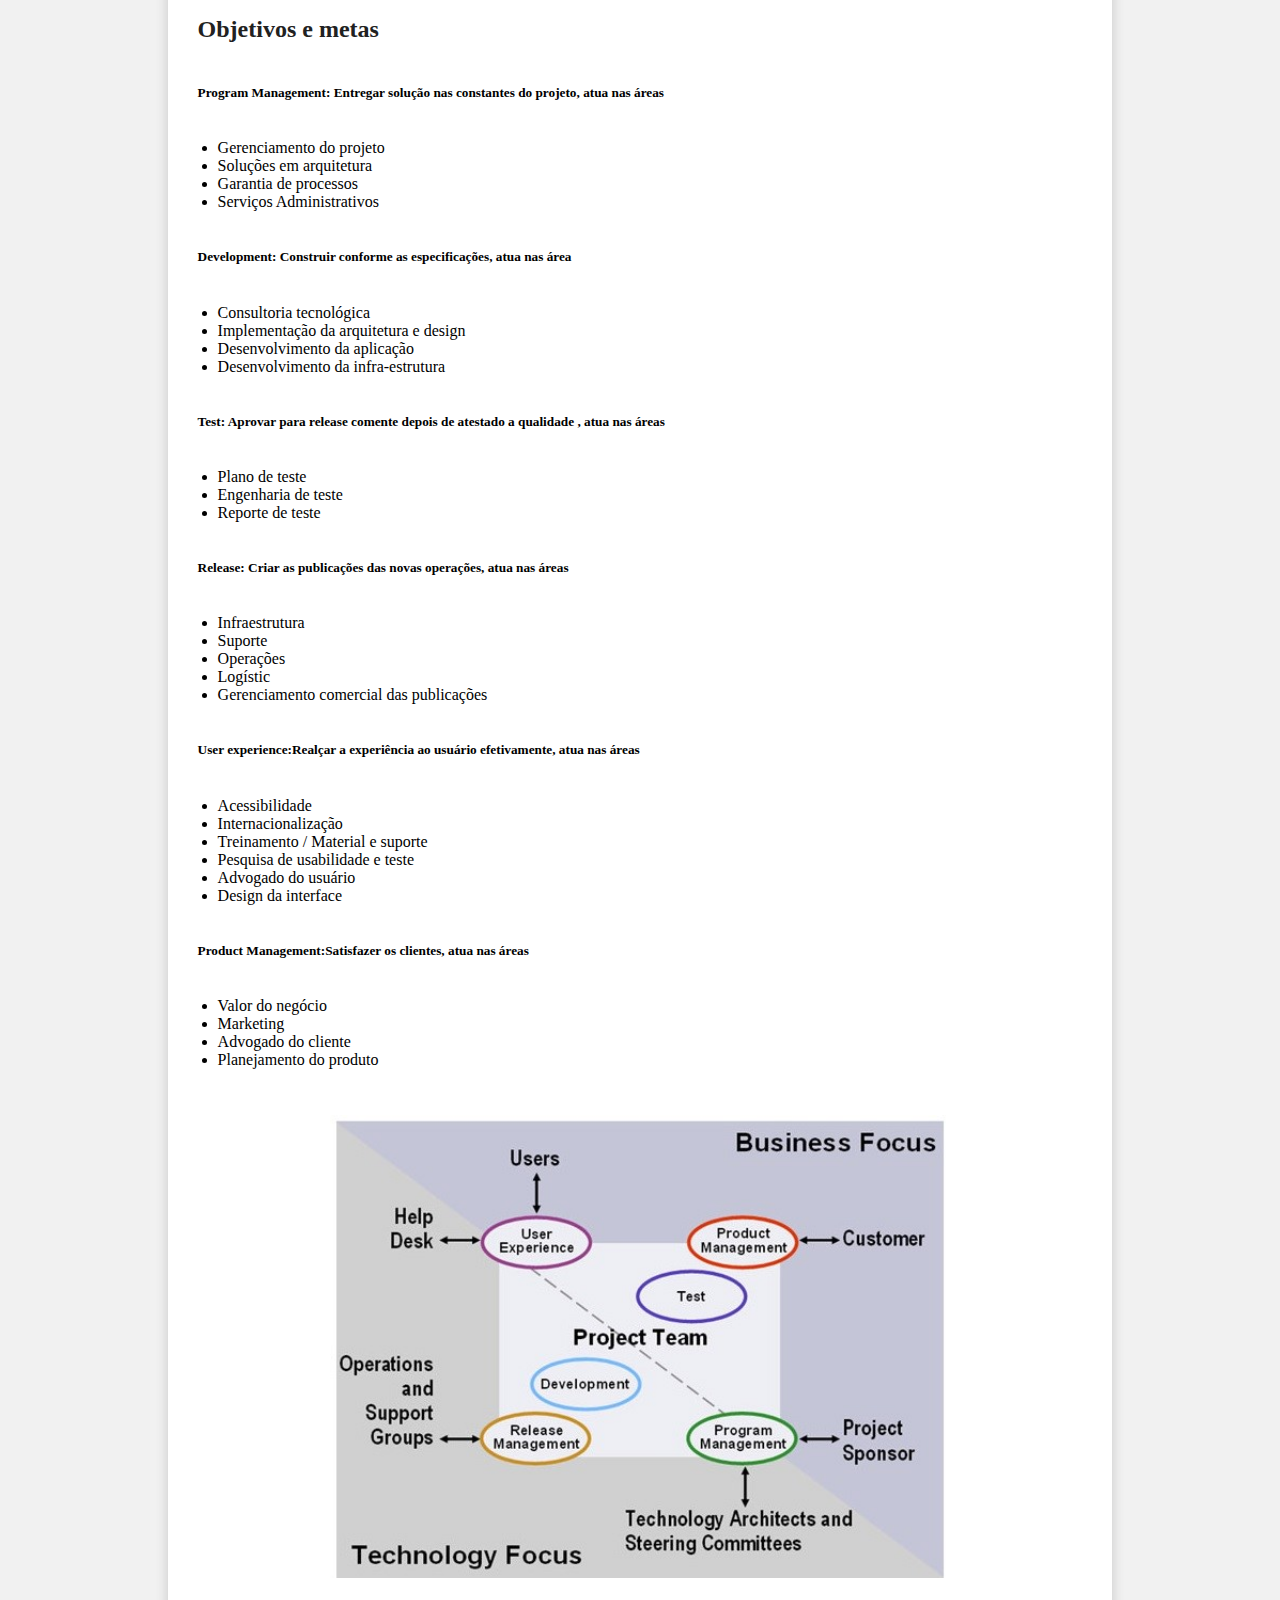
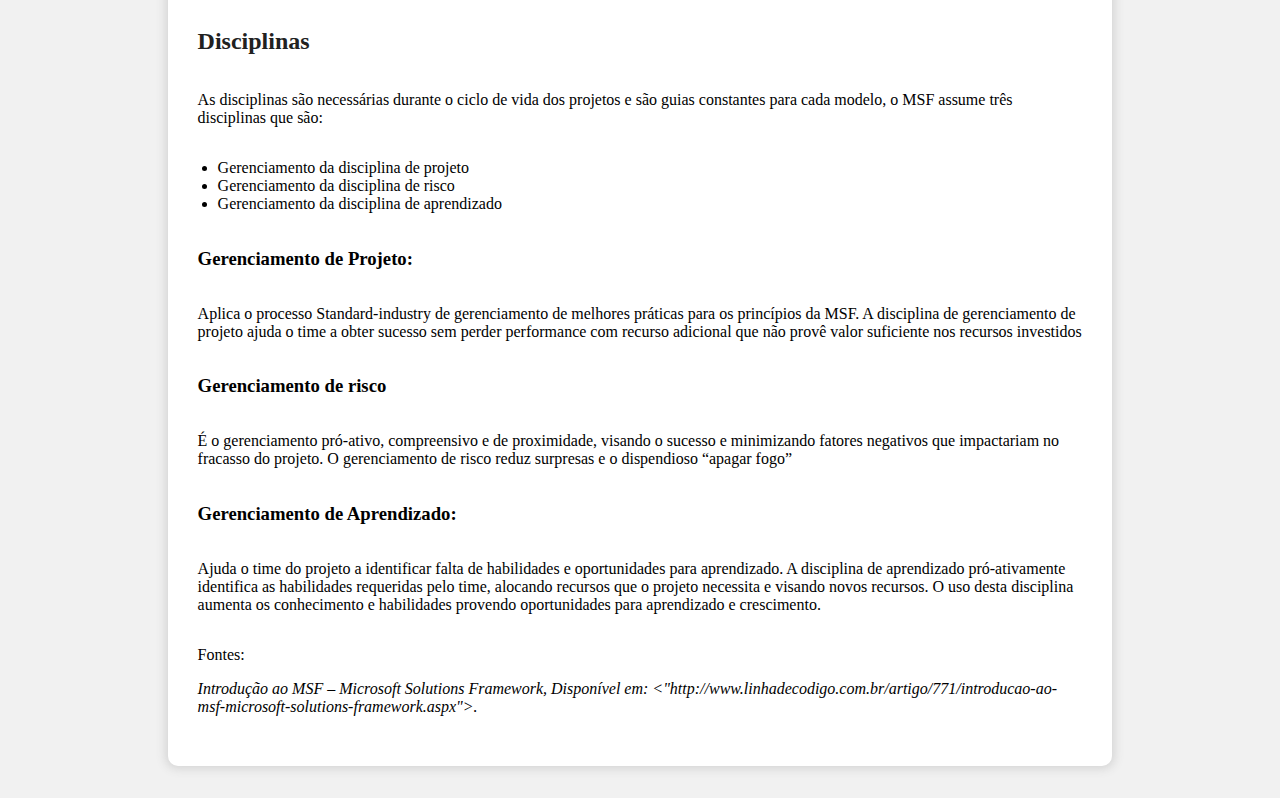
<file: MSF/msf.html>
<!DOCTYPE html>
<html lang="en">
    <head>
        <meta charset="UTF-8">
        <meta name="viewport" content="width=device-width, initial-scale=1.0">
        <title>MSF</title>
        <link href="https://cdn.jsdelivr.net/npm/bootstrap@5.3.2/dist/css/bootstrap.min.css" rel="stylesheet" integrity="sha384-T3c6CoIi6uLrA9TneNEoa7RxnatzjcDSCmG1MXxSR1GAsXEV/Dwwykc2MPK8M2HN" crossorigin="anonymous">      
        <link rel="stylesheet" href="../pages-style.css">
    </head>
    <body>
        <main class="main-container">
            <div class="text-container">
                <h1>MSF (Microsoft Solutions Framework)
                </h1>

                <div class="p-container">
                    <p>O MSF foi criado em 1994, e originou-se da análise de times de projetos e grupo de produtos, estas análises eram constatadas com a indústria de práticas e métodos.
                        Estes resultados combinados eram consolidados em melhores práticas entre pessoas e processos.
                    </p>
                </div>
                
                <img src="MSF 1.jpg" class="img-fluid">
        
                <h2 class="text-subtitle">Princípios da MSF</h2>

                <ul>
                    <li>
                        Foco no negócio: Entender porque o projeto da perspectiva do negócio e como este valor é medido. O time MSF entende como o projeto satisfará o consumidor entendendo as necessidades do negócio.
                    </li>
                    <li>
                        Comunicação: MSF tem o princípio à comunicação aberta em toda a equipe, clientes e outros componentes do time.
        
                    </li>
                    <li>
                        Visão de projeto compartilhado: O processo de compartilhamento de visão de projeto é especificado no início do projeto. Na criação desta visão o time se comunica no intuito de identificar e resolver conflitos e resolver visões enganosas. Isto permite definir a direção do projeto.
        
                    </li>
                    <li>
                        Esclarecer as responsabilidades compartilhadas: Todo o time compartilha várias responsabilidades para ensinar o time e seu relacionamento aos respectivos stakeholders (interessados no projeto).
                    </li>
                    <li>
                        Mais poderes aos membros do time: Baseado em time de pares MSF, é dado poderes aos membros do time por ter que atingir as metas e entregas, aceitando o fato de terem as responsabilidades compartilhadas por tomar decisões, direções quando necessário.
        
                    </li>
                    <li>
                        Agilidade: As interações do ciclo de vida do modelo de processo habilitam ajustes de cursos para a entrega do projeto em casa milestone.
        
                    </li>
                    <li>
                        Investimento em qualidade: MSF tem por premissa que todo o time é responsável por balancear os custos, e funcionalidade para preservar a solução em qualidade. Membro do time precisam construir qualidade em todas as fases até o sucesso da solução, e por sua vez a organização deve investir em seu time em educação, treinamento e experiência. 
                    </li>
                    <li>
                        Aprender com todas as experiências: Nos últimos 20 anos houve um crescimento colossal no que diz respeito à taxa de sucesso de projetos. Dados que a maior causa de falha são praticamente os mesmos, as organizações de IT não aprendem com suas falhas de projeto. O MSF engloba o conceito de contínuo crescimento baseado em aprendizado individual e de time.
                    </li>
                </ul>
        
                <h2 class="text-subtitle">Modelos MSF: Time e Processos</h2>
        
                <ul>
                    <li>
                        Modelo de Time (Team Model) habilita a escalabilidade do projeto, identifica quem vai trabalhar durante o projeto e linca cada time com um responsável.
                    </li>
                    <li>
                        Modelo de Processo (Process Model) provê a alta qualidade através do ciclo vida do projeto. O process model trabalha em conjunto com o Team Model organizando os processos em fases distintas criação, teste e publicação.
                    </li>
                </ul>

                <img src="MSF 2.jpg">
        
                <h2 class="text-subtitle">Objetivos e metas</h2>

                <h5 class="text-subtitle"><b>Program Management:</b> Entregar solução nas constantes do projeto, atua nas áreas</h5>
        
                <ul>
                    <li>
                        Gerenciamento do projeto  
                    </li>
                    <li>
                        Soluções em arquitetura  
                    </li>
                    <li>
                        Garantia de processos
                    </li>
                    <li>
                        Serviços Administrativos
                    </li>
                </ul>
        
                <h5 class="text-subtitle"><b>Development:</b> Construir conforme as especificações, atua nas área</h5>
        
                <ul>
                    <li>
                        Consultoria tecnológica
        
                    </li>
                    <li>
                        Implementação da arquitetura e design
                    </li>
                    <li>
                        Desenvolvimento da aplicação
                    </li>
                    <li>
                        Desenvolvimento da infra-estrutura 
                    </li>
        
                </ul>
        
                <h5 class="text-subtitle"><b>Test:</b> Aprovar para release comente depois de atestado a qualidade , atua nas áreas</h5>
        
                <ul>
                    
                    <li>
                        Plano de teste
        
                    </li>
                    <li>
                        Engenharia de teste
                    </li>
                    <li>
                        Reporte de teste
                    </li>
                </ul>
        
                <h5 class="text-subtitle"><b> Release:</b> Criar as publicações das novas operações, atua nas áreas </h5>
            
                <ul>
                    <li>
                        Infraestrutura
                    </li>
                    <li>
                        Suporte
                    </li>
                    <li>
                        Operações
                    </li>
                    <li>
                        Logístic  
                    </li>
                    <li>
                        Gerenciamento comercial das publicações
                    </li>
                </ul>
        
                <h5 class="text-subtitle"><b>User experience:</b>Realçar a experiência ao usuário efetivamente, atua nas áreas</h5>
        
                <ul>
                    <li>
                        Acessibilidade
                    </li>
                    <li>
                        Internacionalização
                    </li>
                    <li>
                        Treinamento / Material e suporte
                    </li>
                    <li>
                        Pesquisa de usabilidade e teste 
                    </li>
                    <li>
                        Advogado do usuário
                    </li>
                    <li>
                        Design da interface 
                    </li>
                </ul>
        
                <h5 class="text-subtitle"><b>Product Management:</b>Satisfazer os clientes, atua nas áreas </h5>
        
                <ul>
                    <li>
                        Valor do negócio
                    </li>
                    <li>
                        Marketing
                    </li>
                    <li>
                        Advogado do cliente
                    </li>
                    <li>
                        Planejamento do produto 
                    </li>
                </ul>
        
                <img src="MSF 4.jpg">
        
                <h2 class="text-subtitle">Disciplinas</h2>
                
                <div class="p-container">
                    <p>As disciplinas são necessárias durante o ciclo de vida dos projetos e são guias constantes para cada modelo, o MSF assume três disciplinas que são:</p>
                </div>
        
                <ul>
                    <li>
                        Gerenciamento da disciplina de projeto
                    </li>
                    <li>
                        Gerenciamento da disciplina de risco 
                    </li>
                    <li>
                        Gerenciamento da disciplina de aprendizado
                    </li>
                </ul>
        
                <h3 class="text-subtitle">Gerenciamento de Projeto: </h3>
                <p>Aplica o processo Standard-industry de gerenciamento de melhores práticas para os princípios da MSF. A disciplina de gerenciamento de projeto ajuda o time a obter sucesso sem perder performance com recurso adicional que não provê valor suficiente nos recursos investidos</p>
        
                <h3 class="text-subtitle">Gerenciamento de risco</h3>
                <p> É o gerenciamento pró-ativo, compreensivo e de proximidade, visando o sucesso e minimizando fatores negativos que impactariam no fracasso do projeto. O gerenciamento de risco reduz surpresas e o dispendioso “apagar fogo”</p>
        
                <h3 class="text-subtitle">Gerenciamento de Aprendizado:</h3>
                <p>Ajuda o time do projeto a identificar falta de habilidades e oportunidades para aprendizado. A disciplina de aprendizado pró-ativamente identifica as habilidades requeridas pelo time, alocando recursos que o projeto necessita e visando novos recursos. O uso desta disciplina aumenta os conhecimento e habilidades provendo oportunidades para aprendizado e crescimento.</p>

                <div class="p-container">
                    <p>Fontes:</p>
                    <cite>
                        Introdução ao MSF – Microsoft Solutions Framework, Disponível em: <"http://www.linhadecodigo.com.br/artigo/771/introducao-ao-msf-microsoft-solutions-framework.aspx">.
                    </cite>
                </div>
        

            </div>
        </main>
        
        <script src="https://cdn.jsdelivr.net/npm/bootstrap@5.3.2/dist/js/bootstrap.bundle.min.js"
        integrity="sha384-C6RzsynM9kWDrMNeT87bh95OGNyZPhcTNXj1NW7RuBCsyN/o0jlpcV8Qyq46cDfL"
        crossorigin="anonymous"></script>
    </body>
</html>
</file>
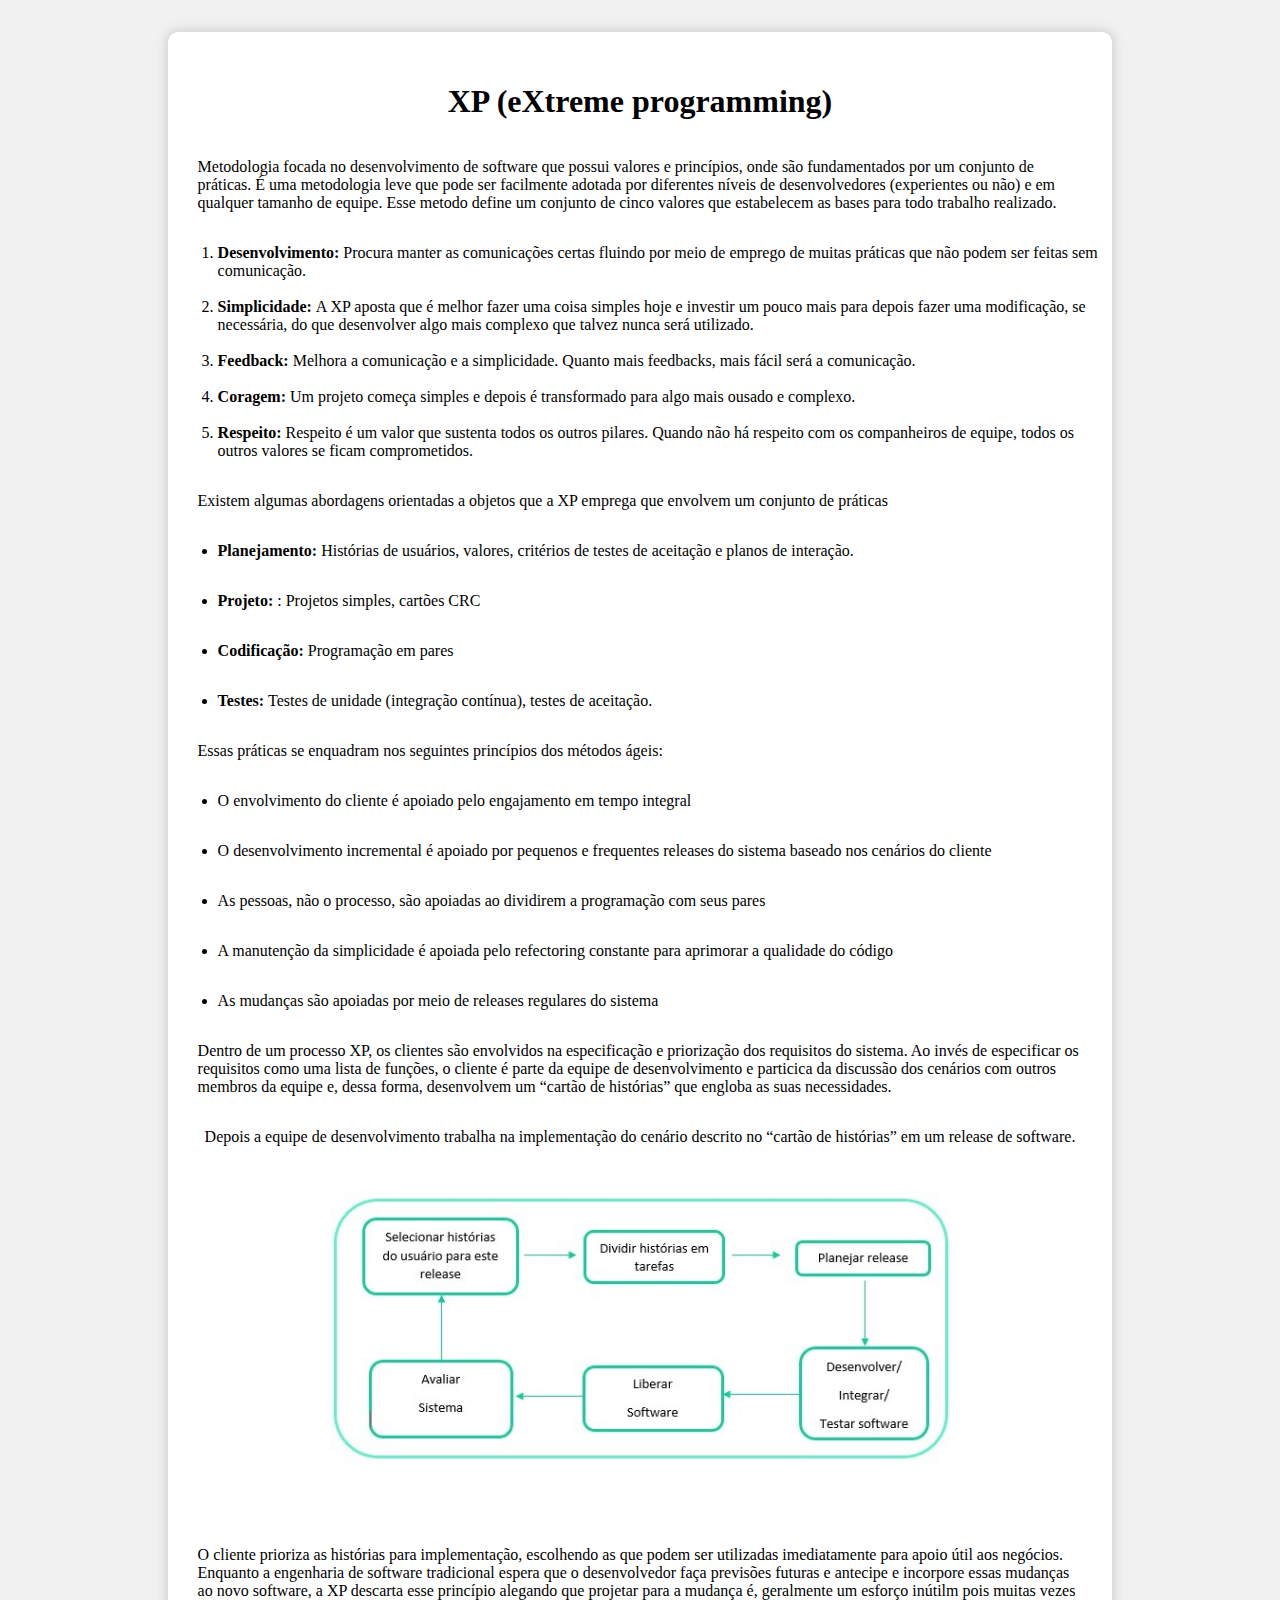
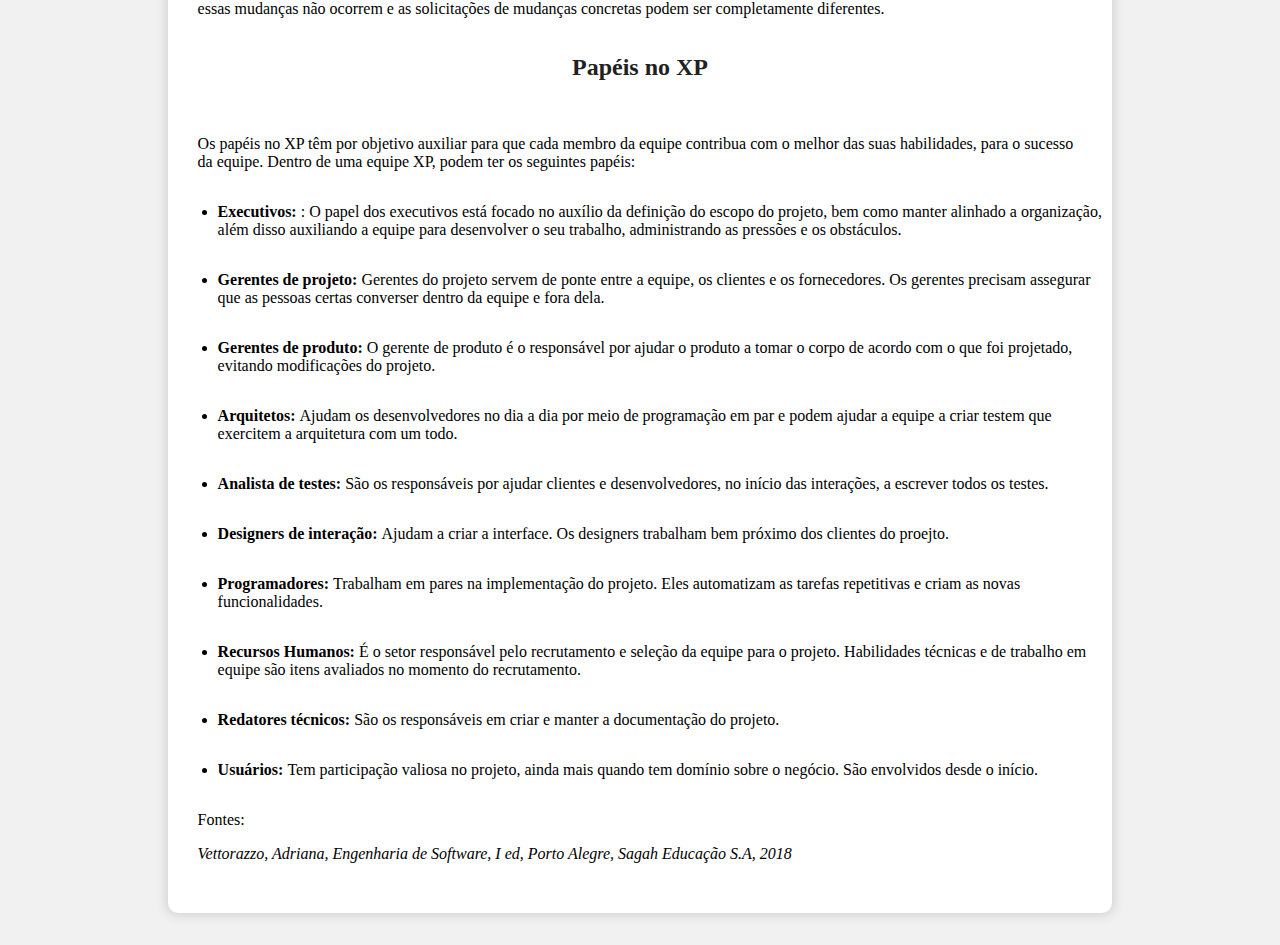
<file: XP/xp.html>
<!DOCTYPE html>
<html lang="en">

<head>
    <meta charset="UTF-8">
    <meta name="viewport" content="width=device-width, initial-scale=1.0">
    <title>XP</title>

    <link href="https://cdn.jsdelivr.net/npm/bootstrap@5.3.2/dist/css/bootstrap.min.css" rel="stylesheet"
        integrity="sha384-T3c6CoIi6uLrA9TneNEoa7RxnatzjcDSCmG1MXxSR1GAsXEV/Dwwykc2MPK8M2HN" crossorigin="anonymous">
    <link rel="stylesheet" href="../pages-style.css">
</head>

<body>
    <main class="main-container">
        <div class="text-container">
            <h1>XP (eXtreme programming)</h1>

            <div class="p-container">

                <p>Metodologia focada no desenvolvimento de software que possui valores e princípios, onde são fundamentados
                    por um conjunto de práticas. É uma metodologia leve que pode ser facilmente adotada por diferentes
                    níveis de desenvolvedores (experientes ou não) e em qualquer tamanho de equipe.
                    Esse metodo define um conjunto de cinco valores que estabelecem as bases para todo trabalho realizado.
                </p>
            </div>

            <ol>
                <li>
                    <b>Desenvolvimento:</b> Procura manter as comunicações certas fluindo por meio de emprego de muitas
                    práticas que não podem ser feitas sem comunicação.
                </li>
                <br>
                <li>
                    <b>Simplicidade: </b>A XP aposta que é melhor fazer uma coisa simples hoje e investir um pouco mais
                    para depois fazer uma modificação, se necessária, do que desenvolver algo mais complexo que talvez
                    nunca será utilizado.
                </li>
                <br>
                <li>
                    <b>Feedback: </b> Melhora a comunicação e a simplicidade. Quanto mais feedbacks, mais fácil será a
                    comunicação.
                </li>
                <br>
                <li>
                    <b>Coragem: </b> Um projeto começa simples e depois é transformado para algo mais ousado e complexo.
                </li>
                <br>
                <li>
                    <b>Respeito: </b> Respeito é um valor que sustenta todos os outros pilares. Quando não há respeito
                    com os companheiros de equipe, todos os outros valores se ficam comprometidos.
                </li>
            </ol>

            <div class="p-container">

                <p>Existem algumas abordagens orientadas a objetos que a XP emprega que envolvem um conjunto de práticas</p>
            </div>

            <ul>
                <li>
                    <b>Planejamento: </b> Histórias de usuários, valores, critérios de testes de aceitação e planos de
                    interação.
                </li>
            </ul>
            <ul>
                <li>
                    <b>Projeto: </b> : Projetos simples, cartões CRC
                </li>
            </ul>
            <ul>
                <li>
                    <b>Codificação: </b> Programação em pares
                </li>
            </ul>
            <ul>
                <li>
                    <b>Testes: </b>Testes de unidade (integração contínua), testes de aceitação.
                </li>
            </ul>
            
            <div class="p-container">
                <p>Essas práticas se enquadram nos seguintes princípios dos métodos ágeis:</p>
            </div>
           

            <ul>
                <li>
                    O envolvimento do cliente é apoiado pelo engajamento em tempo integral
                </li>
            </ul>
            <ul>
                <li>
                    O desenvolvimento incremental é apoiado por pequenos e frequentes releases do sistema baseado nos
                    cenários do cliente
                </li>
            </ul>
            <ul>
                <li>
                    As pessoas, não o processo, são apoiadas ao dividirem a programação com seus pares
                </li>
            </ul>
            <ul>
                <li>
                    A manutenção da simplicidade é apoiada pelo refectoring constante para aprimorar a qualidade do
                    código
            </ul>
            <ul>
                <li>
                    As mudanças são apoiadas por meio de releases regulares do sistema
            </ul>
            
            <div class="p-container">
                
                <p>Dentro de um processo XP, os clientes são envolvidos na especificação e priorização dos requisitos do
                    sistema. Ao invés de especificar os requisitos como uma lista de funções, o cliente é parte da equipe de
                    desenvolvimento e particica da discussão dos cenários com outros membros da equipe e, dessa forma,
                    desenvolvem um “cartão de histórias” que engloba as suas necessidades.</p>
            </div>

            <p>Depois a equipe de desenvolvimento trabalha na implementação do cenário descrito no “cartão de histórias”
                em um release de software.</p>

            <img src="Grafico.jpg"><br><br>

            <div class="p-container">
                <p>O cliente prioriza as histórias para implementação, escolhendo as que podem ser utilizadas imediatamente
                    para apoio útil aos negócios. Enquanto a engenharia de software tradicional espera que o desenvolvedor
                    faça previsões futuras e antecipe e incorpore essas mudanças ao novo software, a XP descarta esse
                    princípio alegando que projetar para a mudança é, geralmente um esforço inútilm pois muitas vezes essas
                    mudanças não ocorrem e as solicitações de mudanças concretas podem ser completamente diferentes.</p>
            </div>

            <h2>Papéis no XP</h2><br>

            <div class="p-container">

                <p>Os papéis no XP têm por objetivo auxiliar para que cada membro da equipe contribua com o melhor das suas
                    habilidades, para o sucesso da equipe. Dentro de uma equipe XP, podem ter os seguintes papéis:</p>
            </div>

            <ul>
                <li><b>Executivos: </b> : O papel dos executivos está focado no auxílio da definição do escopo do
                    projeto, bem como manter alinhado a organização, além disso auxiliando a equipe para desenvolver o
                    seu trabalho, administrando as pressões e os obstáculos.</li>
            </ul>

            <ul>
                <li><b>Gerentes de projeto: </b> Gerentes do projeto servem de ponte entre a equipe, os clientes e os
                    fornecedores. Os gerentes precisam assegurar que as pessoas certas converser dentro da equipe e fora
                    dela.</li>
            </ul>

            <ul>
                <li><b>Gerentes de produto: </b> O gerente de produto é o responsável por ajudar o produto a tomar o
                    corpo de acordo com o que foi projetado, evitando modificações do projeto.</li>
            </ul>

            <ul>
                <li><b>Arquitetos: </b> Ajudam os desenvolvedores no dia a dia por meio de programação em par e podem
                    ajudar a equipe a criar testem que exercitem a arquitetura com um todo.</li>
            </ul>

            <ul>
                <li><b>Analista de testes: </b> São os responsáveis por ajudar clientes e desenvolvedores, no início das
                    interações, a escrever todos os testes.</li>
            </ul>

            <ul>
                <li><b>Designers de interação: </b> Ajudam a criar a interface. Os designers trabalham bem próximo dos
                    clientes do proejto.</li>
            </ul>

            <ul>
                <li><b>Programadores: </b> Trabalham em pares na implementação do projeto. Eles automatizam as tarefas
                    repetitivas e criam as novas funcionalidades.</li>
            </ul>


            <ul>
                <li><b>Recursos Humanos: </b> É o setor responsável pelo recrutamento e seleção da equipe para o
                    projeto. Habilidades técnicas e de trabalho em equipe são itens avaliados no momento do
                    recrutamento.</li>
            </ul>

            <ul>
                <li><b>Redatores técnicos: </b> São os responsáveis em criar e manter a documentação do projeto.</li>
            </ul>

            <ul>
                <li><b>Usuários: </b> Tem participação valiosa no projeto, ainda mais quando tem domínio sobre o
                    negócio. São envolvidos desde o início.</li>
            </ul>

            <div class="p-container">
                <p>Fontes:</p>
                
                <cite>
                    Vettorazzo, Adriana, Engenharia de Software, I ed, Porto Alegre, Sagah Educação S.A, 2018
                </cite>
            </div>
        </div>
    </main>





    <script src="https://cdn.jsdelivr.net/npm/bootstrap@5.3.2/dist/js/bootstrap.bundle.min.js"
        integrity="sha384-C6RzsynM9kWDrMNeT87bh95OGNyZPhcTNXj1NW7RuBCsyN/o0jlpcV8Qyq46cDfL"
        crossorigin="anonymous"></script>
</body>

</html>
</file>
<file: index.css>
body {
    background-color: #f1f1f1;
}


.navbar {
    background-color: #D5D5D5;
    border-radius: 10px;
    box-shadow: 0 0 10px 3px #D5D5D5;
}

.nav-logo {
    display: flex;
    align-items: center;
    font-weight: bold;
}

main {
    display: flex;
    flex-direction: column;
    align-items: center;
}

.row-cols-2{
    justify-content: space-evenly;
    margin-top: 10px;
}

.cards-container {
    width: 80%;
    margin: 50px 0;
}

.card {
    background-color: #f1f1f1; 
    box-shadow: 0 0 5px 3px #D5D5D5;
}

.btn{
    background-color: #D5D5D5;
}

h1 {
    margin-top: 50px;
}
</file>
<file: pages-style.css>
body {
    background-color: #f1f1f1;
}
.main-container {
    display: flex;
    justify-content: space-around;
}

.text-container {
    display: flex;
    flex-direction: column;
    align-items: center;

    margin: 1.5em 0;
    background-color: white;
    padding: 30px 30px 50px;
    width: 70%;
    border-radius: 10px;
    box-shadow: 0 0 10px 3px #D5D5D5;
}

h1 {
    text-align: center;
}

h2 {
    color: rgb(33, 33, 33);
}

img {
    margin: 30px 0;
}

.text-subtitle {
    width: 100%;
    text-align: left;
}

.p-container {
    width: 100%;
    flex-direction: column;
    align-items: start;
}

img {
    width: 70%;
}

ul, ol {
    width: 100%;
}

cite {
    width: 100%;
    text-align: start;
}
</file>
